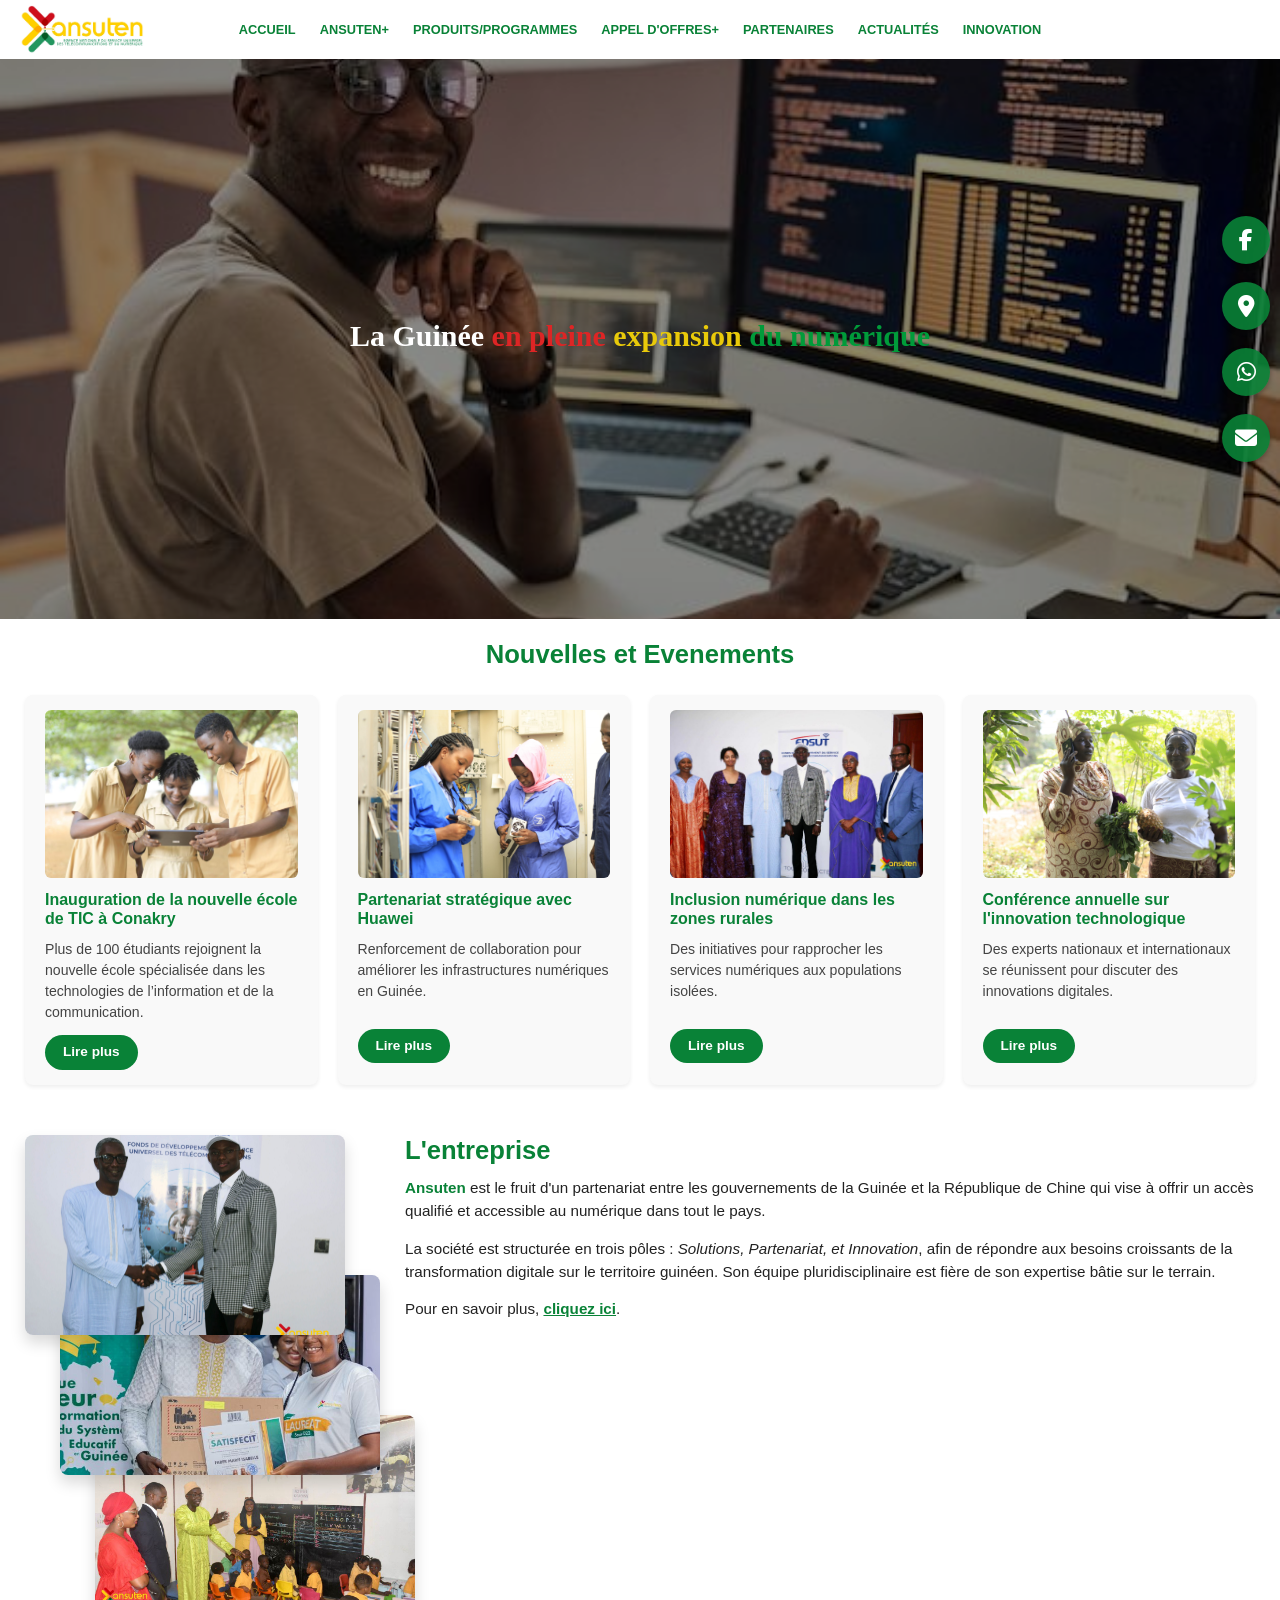
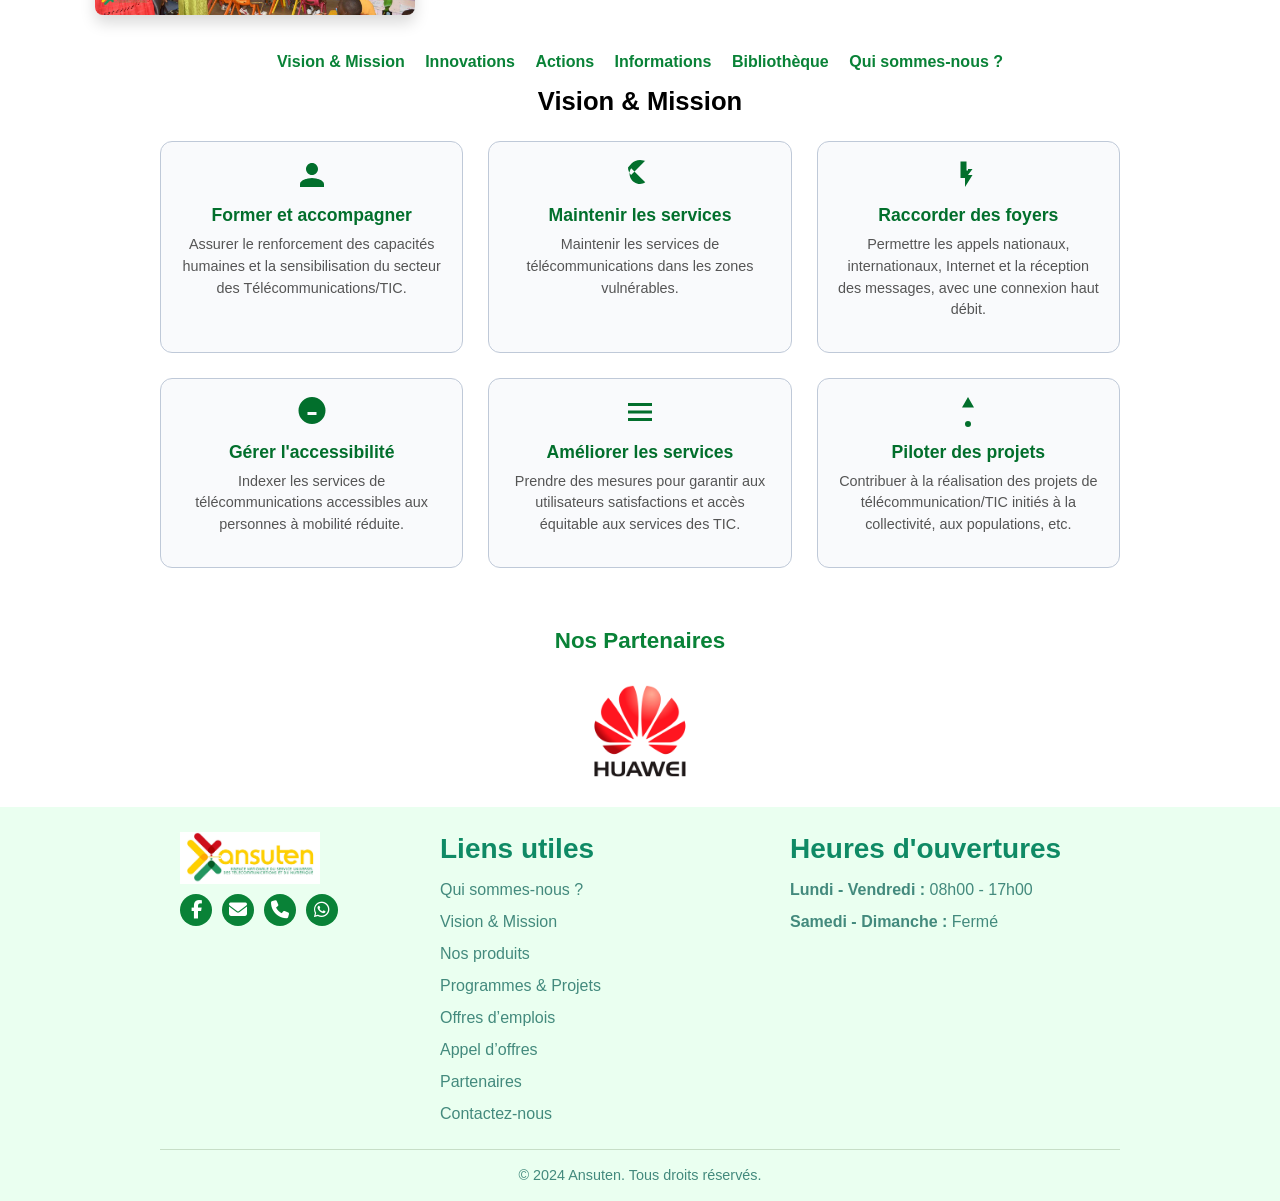
<file: index.html>
<!DOCTYPE html>
<html lang="fr">
<head>
<meta charset="UTF-8" />
<meta name="viewport" content="width=device-width, initial-scale=1" />
<title>Site d'Ansuten</title>

<!-- Bootstrap CSS CDN -->
<link href="https://cdn.jsdelivr.net/npm/bootstrap@5.3.0/dist/css/bootstrap.min.css" rel="stylesheet" />

<!-- FontAwesome CDN for icons -->
<link href="https://cdnjs.cloudflare.com/ajax/libs/font-awesome/6.4.0/css/all.min.css" rel="stylesheet" />

<link rel="stylesheet" href="styles.css">
<!--
<style>
  /* Reset */
  * {
    margin: 0;
    padding: 0;
    box-sizing: border-box;
  }

  body {
    font-family: 'Arial', sans-serif;
    line-height: 1.5;
    color: #000;
  }

  a {
    text-decoration: none;
    color: white;
  }

  /* Header */
  .header {
    display: flex;
    align-items: center;
    justify-content: center;
    padding: 20px 15px;
    background: white;
    box-shadow: 0 2px 4px rgb(0 0 0 / 0.1);
    position: relative;
  }

  .header > img.logo {
    position: absolute;
    left: 15px;
    height: 50px;
    width: auto;
    top: 50%;
    transform: translateY(-50%);
  }
  nav.nav {
    display: flex;
    gap: 1.5rem;
    font-weight: 600;
    font-size: 0.8rem;
    text-transform: uppercase;
  }

  nav.nav a {
    color: #098237;
    transition: color 0.3s ease, font-size 0.3s ease;
  }

  nav.nav a:hover {
    color: #026f2c;
    font-size: 0.85rem;
  }

  /* Hamburger menu button */
  .hamburger {
    display: none;
    position: absolute;
    right: 15px;
    background: none;
    border: none;
    font-size: 28px;
    cursor: pointer;
    color: #098237;
    z-index: 110;
  }

  /* Hero */
  .hero {
    position: relative;
    background: url('Images/Accueil.jpg') no-repeat center/cover;
    height: 560px;
    display: flex;
    align-items: center;
    justify-content: center;
    padding: 0 20px;
    text-align: center;
    color: white;
    overflow: hidden;
  }

  /* Overlay black transparent for legibility */
  .hero::before {
    content: "";
    position: absolute;
    inset: 0;
    background-color: rgba(0, 0, 0, 0.45);
    z-index: 1;
  }

  .hero h1 {
    font-family: 'Georgia', serif;
    font-weight: 600;
    font-size: 30px;
    max-width: 720px;
    z-index: 2;
    line-height: 1.3;
    position: relative;
  }

  .hero span.red { color: #dd2525; }
  .hero span.yellow { color: #e9ca0a; }
  .hero span.green { color: #009b3a; }

  /* Contact icons on hero */
  .contact-icons {
    position: absolute;
    top: 50%;
    right: 10px;
    transform: translateY(-50%);
    display: flex;
    flex-direction: column;
    gap: 18px;
    z-index: 3;
  }

  .contact-icons a {
    background-color: rgba(9,130,55,0.9);
    width: 48px;
    height: 48px;
    border-radius: 50%;
    display: flex;
    justify-content: center;
    align-items: center;
    box-shadow: 0 2px 5px rgba(0,0,0,0.3);
    transition: background-color 0.3s ease, transform 0.3s ease;
    color: white;
    font-size: 22px;
  }

  .contact-icons a:hover {
    background-color: rgba(2,111,44,1);
    transform: scale(1.1);
  }
  /* Section Nouvelles et Evenements */
  .news-section {
    padding: 20px 25px 40px;
    background: #fff;
  }

  .news-section h2 {
    font-weight: 700;
    font-size: 1.6rem;
    margin-bottom: 25px;
    text-align:center;
    color: #098237;
  }

  .news-cards {
    display: grid;
    gap: 20px;
    grid-template-columns: repeat(auto-fill,minmax(260px,1fr));
  }

  .news-card {
    background: #f9f9f9;
    border-radius: 8px;
    padding: 15px 20px;
    box-shadow: 0 2px 4px rgb(0 0 0 / 0.07);
    transition: box-shadow 0.3s ease, transform 0.3s ease;
  }

  .news-card:hover,
  .news-card:focus-within {
    box-shadow: 0 8px 20px rgba(0,0,0,0.15);
    transform: translateY(-5px);
  }

  .news-card img {
    max-width: 100%;
    height: auto;
    border-radius: 6px;
    margin-bottom: 12px;
  }

  .news-card h3 {
    font-size: 1rem;
    font-weight: 600;
    margin-bottom: 10px;
    color: #098237;
  }

  .news-card p {
    font-size: 0.88rem;
    color: #444;
    margin-bottom: 12px;
    min-height: 78px;
  }

  .news-card button {
    background: #098237;
    color: white;
    border: none;
    border-radius: 18px;
    padding: 7px 18px;
    cursor: pointer;
    font-weight: bold;
    font-size: 0.85rem;
    transition: background 0.3s ease, box-shadow 0.3s ease;
  }
  .news-card button:hover,
  .news-card button:focus {
    background: #0b5f1a;
    box-shadow: 0 4px 10px rgba(0,0,0,0.2);
  }

  /* Section L'entreprise (company-section) */
  .company-section {
    padding: 10px 25px 40px;
    background: #fff;
  }

  .company-row {
    display: flex;
    flex-wrap: wrap;
    gap: 20px;
    align-items: flex-start;
  }

  /* Left column with 3 superposed pics responsive */
  .company-images {
    position: relative;
    max-width: 360px;
    flex: 1 1 360px;
    min-width: 280px;
    height: 460px;
  }

  .company-images img {
    border-radius: 8px;
    object-fit: cover;
    position: absolute;
    width: 320px;
    height: 140px;
    box-shadow: 0 8px 15px rgba(0,0,0,0.15);
    transition: transform 0.3s ease;
    cursor: pointer;
  }

  .company-images img:nth-child(1) {
    top: 0;
    left: 0;
    z-index: 3;
  }

  .company-images img:nth-child(2) {
    top: 140px;
    left: 35px;
    z-index: 2;
  }

  .company-images img:nth-child(3) {
    top: 280px;
    left: 70px;
    z-index: 1;
  }

  /* Hover effects: scale and rise */
  .company-images img:hover,
  .company-images img:focus {
    transform: scale(1.07);
    z-index: 5 !important;
    outline: none;
  }

  /* Text column */
  .company-text {
    flex: 2 1 600px;
    min-width: 280px;
  }

  .company-text h2 {
    font-size: 1.6rem;
    font-weight: 700;
    margin-bottom: 12px;
    color: #098237;
  }

  .company-text p {
    margin-bottom: 15px;
    font-size: 0.95rem;
    color: #222;
  }

  .company-text strong {
    color: #098237;
  }

  .company-text a {
    color: #098237;
    font-weight: 700;
    text-decoration: underline;
    transition: color 0.3s ease;
  }

  .company-text a:hover,
  .company-text a:focus {
    color: #026f2c;
  }

  /* Vision & Mission section */
  .vision-mission-section {
    padding: 15px 25px 40px;
    background: white;
  }

  .vision-mission-nav {
    text-align: center;
    font-weight: 600;
    font-size: 1rem;
    margin-bottom: 12px;
  }

  .vision-mission-nav span {
    margin: 0 8px;
    color: #098237;
    cursor: pointer;
    user-select: none;
    transition: color 0.3s ease, font-size 0.3s ease;
  }

  .vision-mission-nav span:hover,
  .vision-mission-nav span:focus {
    color: #026f2c;
    font-size: 1.1rem;
    outline-offset: 3px;
    outline-color: #026f2c;
    outline-style: solid;
    outline-width: 2px;
    outline-radius: 4px;
  }

  .vision-mission-title {
    text-align: center;
    font-size: 1.6rem;
    font-weight: 700;
    margin-bottom: 25px;
    color: #000;
  }

  .icons-grid {
    max-width: 960px;
    margin: 0 auto;
    display: grid;
    grid-template-columns: repeat(auto-fill,minmax(250px,1fr));
    gap: 25px;
  }

  .icon-box {
    border: 1px solid #bfc9d8;
    border-radius: 12px;
    padding: 15px 20px;
    background: #f9fafc;
    text-align: center;
    cursor: default;
    transition: box-shadow 0.3s ease, background-color 0.3s ease, transform 0.3s ease;
  }

  .icon-box:hover,
  .icon-box:focus-within {
    background-color: #e6f2e9;
    box-shadow: 0 8px 20px rgba(0, 111, 44, 0.3);
    transform: translateY(-5px);
    outline: none;
  }

  .icon-box svg {
    fill: #026f2c;
    width: 36px;
    height: 36px;
    margin-bottom: 12px;
  }

  .icon-box h3 {
    font-weight: 700;
    font-size: 1.1rem;
    color: #026f2c;
    margin-bottom: 8px;
  }

  .icon-box p {
    font-size: 0.9rem;
    color: #555;
  }

  /* Nos Partenaires */
  .partners-section {
    padding: 20px 25px;
    text-align: center;
    background: white;
  }

  .partners-title {
    font-weight: 700;
    font-size: 1.4rem;
    margin-bottom: 20px;
    color: #098237;
  }

  .partners-section img {
    transition: transform 0.3s ease, box-shadow 0.3s ease;
    cursor: pointer;
    max-width: 200px;
    height: auto;
  }

  .partners-section img:hover,
  .partners-section img:focus {
    transform: scale(1.05);
    box-shadow: 0 8px 20px rgba(0,0,0,0.15);
    outline: none;
  }

  /* Footer */
  footer {
    background: #eafff0;
    color: #19955b;
    font-size: 1rem;
    padding-top: 25px;
  }
  .footer-content {
    max-width: 960px;
    margin: 0 auto;
    padding: 0 20px;
    display: flex;
    justify-content: flex-start; /* Align children left for rearrangement */
    gap: 40px;
    flex-wrap: wrap;
  }

  .footer-column {
    flex: 1 1 250px;
    min-width: 180px;
  }

  .footer-column h3 {
    font-weight: 700;
    margin-bottom: 12px;
    color: #0f8a65;
  }

  .footer-link, .footer-text {
    color: #438a7d;
    margin-bottom: 8px;
    display: block;
  }

  .footer-link:hover {
    color: #005239;
  }

  /* Move logo Ansuten and social icons to left with social vertical */
  .footer-logo-social {
    display: flex;
    flex-direction: column;
    gap: 10px;
    flex: 1 1 160px;
    min-width: 160px;
  }
  .footer-logo-social img {
    max-width: 140px;
    height: auto;
    cursor: default;
  }

  .footer-logo-social .footer-contact-icons {
    display: flex;
    gap: 10px;
  }
  .footer-logo-social .footer-contact-icons a {
    width: 32px;
    height: 32px;
    background-color: #098237;
    display: flex;
    justify-content: center;
    align-items: center;
    border-radius: 50%;
    color: white;
    font-size: 18px;
    transition: background-color 0.3s ease;
  }
  .footer-logo-social .footer-contact-icons a:hover {
    background-color: #026f2c;
  }

  /* Footer special bottom line */
  .footer-bottom {
    border-top: 1px solid #c7dec7;
    margin-top: 15px;
    padding: 15px 20px;
    max-width: 960px;
    margin-left: auto;
    margin-right: auto;
    display: flex;
    flex-wrap: wrap;
    justify-content: center;
    align-items: center;
    gap: 10px;
    font-size: 0.9rem;
    color: #438a7d;
    text-align: center;
  }

  /* Responsive */
  @media (max-width: 740px) {
    .header {
      flex-direction: column;
      justify-content: flex-start;
      height: auto;
      padding: 5px 10px;
    }
    .header > img.logo {
      position: static;
      margin-bottom: 10px;
      transform: none;
    }
    nav.nav {
      flex-direction: column;
      gap: 12px;
      order: 2;
      display: none;
    }

    nav.nav.collapsed {
      display: flex;
    }

    .hamburger {
      display: block;
    }

    /* Hero */
    .contact-icons {
      flex-direction: row;
      bottom: 15px;
      top: auto;
      right: 50%;
      transform: translateX(50%);
      gap: 12px;
      background-color: rgba(0,0,0,0.3);
      padding: 8px 12px;
      border-radius: 40px;
    }

    .contact-icons a {
      width: 40px;
      height: 40px;
      font-size: 20px;
    }

    /* Company images - responsive horizontal stack */
    .company-images {
      position: relative;
      width: 100%;
      height: auto;
      min-height: auto;
      max-width: none;
      display: flex;
      justify-content: center;
      gap: 12px;
      height: auto;
    }
    .company-images img {
      position: relative !important;
      width: 30%;
      height: auto;
      box-shadow: 0 4px 10px rgba(0,0,0,0.12);
      top: auto !important;
      left: auto !important;
      border-radius: 8px;
      transform: none !important;
      z-index: auto !important;
      transition: none !important;
      cursor: pointer;
    }
    .company-text {
      flex: unset;
      width: 100%;
    }
    .footer-content,
    .footer-logo-social {
      flex-direction: column;
      gap: 15px;
    }
    .footer-bottom {
      font-size: 0.8rem;
    }
  }
</style>
-->
</head>

<body>
<header class="header" aria-label="Navigation principale">
  <img class="logo" src="Images/Ansuten.jpg" alt="Logo d'Ansuten"/>
  <button class="hamburger" aria-label="Menu" aria-expanded="false" aria-controls="nav-menu">
    <i class="fas fa-bars"></i>
  </button>
  <nav class="nav" id="nav-menu" aria-label="Menu principal" role="navigation" tabindex="-1">
    <a href="index.html">ACCUEIL</a>
    <a href="ansuten.html">ANSUTEN+</a>
    <a href="#produits">PRODUITS/PROGRAMMES</a>
    <a href="#appel">APPEL D'OFFRES+</a>
    <a href="#partenaires">PARTENAIRES</a>
    <a href="actualite.html">ACTUALITÉS</a>
    <a href="#innovation">INNOVATION</a>
  </nav>
</header>

<section class="hero" aria-label="Image principale avec slogan">
  <h1>
    La Guinée <span class="red">en pleine</span> <span class="yellow">expansion</span> <span class="green">du numérique</span>
  </h1>

  <!-- Contact Icons on Hero Image -->
  <div class="contact-icons" aria-label="Icônes de contact">
    <a href="https://www.facebook.com/ansuten" target="_blank" rel="noopener noreferrer" aria-label="Facebook">
      <i class="fab fa-facebook-f" aria-hidden="true"></i>
    </a>
    <a href="https://goo.gl/maps/your-location" target="_blank" rel="noopener noreferrer" aria-label="Localisation">
      <i class="fas fa-map-marker-alt" aria-hidden="true"></i>
    </a>
    <a href="https://wa.me/+224625870245" target="_blank" rel="noopener noreferrer" aria-label="WhatsApp">
      <i class="fab fa-whatsapp" aria-hidden="true"></i>
    </a>
    <a href="mailto:contact@ansuten.com" aria-label="Email">
      <i class="fas fa-envelope" aria-hidden="true"></i>
    </a>
  </div>
</section>

<section class="news-section" id="actualites" aria-label="Nouvelles et Événements">
  <h2>Nouvelles et Evenements</h2>
  <div class="news-cards">
    <article class="news-card" tabindex="0">
      <img src="Images/Gri 1.jpg" alt="Université et étudiant" />
      <h3>Inauguration de la nouvelle école de TIC à Conakry</h3>
      <p>Plus de 100 étudiants rejoignent la nouvelle école spécialisée dans les technologies de l’information et de la communication.</p>
      <button aria-label="Lire plus sur l'inauguration de la nouvelle école">Lire plus</button>
    </article>
    <article class="news-card" tabindex="0">
      <img src="Images/Gri 2.jpg" alt="Collaboration entre partenaires" />
      <h3>Partenariat stratégique avec Huawei</h3>
      <p>Renforcement de collaboration pour améliorer les infrastructures numériques en Guinée.</p>
      <button aria-label="Lire plus sur le partenariat Huawei">Lire plus</button>
    </article>
    <article class="news-card" tabindex="0">
      <img src="Images/Gri 3.jpeg" alt="Projet communautaire" />
      <h3>Inclusion numérique dans les zones rurales</h3>
      <p>Des initiatives pour rapprocher les services numériques aux populations isolées.</p>
      <button aria-label="Lire plus sur le programme d'inclusion numérique">Lire plus</button>
    </article>
    <article class="news-card" tabindex="0">
      <img src="Images/Gri 4.jpg" alt="Conférence technologique" />
      <h3>Conférence annuelle sur l'innovation technologique</h3>
      <p>Des experts nationaux et internationaux se réunissent pour discuter des innovations digitales.</p>
      <button aria-label="Lire plus sur la conférence">Lire plus</button>
    </article>
  </div>
</section>

<section class="company-section" aria-label="Section entreprise">
  <div class="company-row">
    <div class="company-images" aria-label="Photos de présentation superposées">
      <img src="Images/Pres1.jpg" alt="Collaboration guinéenne" tabindex="0" />
      <img src="Images/Pres2.jpg" alt="Ansuten d'entreprise" tabindex="0" />
      <img src="Images/Pres3.jpg" alt="Equipe Ansuten" tabindex="0" />
    </div>
    <div class="company-text">
      <h2>L'entreprise</h2>
      <p><strong>Ansuten</strong> est le fruit d'un partenariat entre les gouvernements de la Guinée et la République de Chine qui vise à offrir un accès qualifié et accessible au numérique dans tout le pays.</p>
      <p>La société est structurée en trois pôles : <em>Solutions, Partenariat, et Innovation</em>, afin de répondre aux besoins croissants de la transformation digitale sur le territoire guinéen. Son équipe pluridisciplinaire est fière de son expertise bâtie sur le terrain.</p>
      <p>Pour en savoir plus, <a href="#visionmission" aria-label="En savoir plus sur l'entreprise">cliquez ici</a>.</p>
    </div>
  </div>
</section>

<section class="vision-mission-section" id="visionmission" aria-label="Vision et Mission">
  <nav class="vision-mission-nav" aria-label="Navigation des sections">
    <span tabindex="0">Vision & Mission</span>
    <span tabindex="0">Innovations</span>
    <span tabindex="0">Actions</span>
    <span tabindex="0">Informations</span>
    <span tabindex="0">Bibliothèque</span>
    <span tabindex="0">Qui sommes-nous ?</span>
  </nav>
  <h2 class="vision-mission-title">Vision & Mission</h2>
  <div class="icons-grid">
    <div class="icon-box" tabindex="0" aria-label="Former et accompagner">
      <svg viewBox="0 0 24 24" aria-hidden="true" focusable="false"><path d="M12 12c2.2 0 4-1.79 4-4s-1.8-4-4-4-4 1.79-4 4 1.8 4 4 4zm0 2c-2.67 0-8 1.34-8 4v2h16v-2c0-2.66-5.33-4-8-4z"/></svg>
      <h3>Former et accompagner</h3>
      <p>Assurer le renforcement des capacités humaines et la sensibilisation du secteur des Télécommunications/TIC.</p>
    </div>
    <div class="icon-box" tabindex="0" aria-label="Maintenir les services">
      <svg viewBox="0 0 24 24" aria-hidden="true" focusable="false"><path d="M12 18c-3.86 0-7-3.14-7-7 0-1.3.41-2.5 1.1-3.5l9.4 9.4c-1 .68-2.21 1.1-3.5 1.1zM4 7c0 1.93.78 3.68 2.05 4.95l9.4-9.4C15.68 2.78 13.93 2 12 2c-2.21 0-4.21.9-5.66 2.34L4 7z"/></svg>
      <h3>Maintenir les services</h3>
      <p>Maintenir les services de télécommunications dans les zones vulnérables.</p>
    </div>
    <div class="icon-box" tabindex="0" aria-label="Raccorder des foyers">
      <svg viewBox="0 0 24 24" aria-hidden="true" focusable="false"><path d="M7 10v4h3v6l5-8h-3l3-4h-3v1H11V3H7v7z"/></svg>
      <h3>Raccorder des foyers</h3>
      <p>Permettre les appels nationaux, internationaux, Internet et la réception des messages, avec une connexion haut débit.</p>
    </div>
    <div class="icon-box" tabindex="0" aria-label="Gérer l'accessibilité">
      <svg viewBox="0 0 24 24" aria-hidden="true" focusable="false"><path d="M9 12h6v2H9v-2zm3-10a9 9 0 100 18 9 9 0 000-18z"/></svg>
      <h3>Gérer l'accessibilité</h3>
      <p>Indexer les services de télécommunications accessibles aux personnes à mobilité réduite.</p>
    </div>
    <div class="icon-box" tabindex="0" aria-label="Améliorer les services">
      <svg viewBox="0 0 24 24" aria-hidden="true" focusable="false"><path d="M4 18h16v-2H4v2zm0-5h16v-2H4v2zm0-7v2h16V6H4z"/></svg>
      <h3>Améliorer les services</h3>
      <p>Prendre des mesures pour garantir aux utilisateurs satisfactions et accès équitable aux services des TIC.</p>
    </div>
    <div class="icon-box" tabindex="0" aria-label="Piloter des projets">
      <svg viewBox="0 0 24 24" aria-hidden="true" focusable="false"><path d="M12 2l4 7h-8l4-7zm0 20a2 2 0 110-4 2 2 0 010 4z"/></svg>
      <h3>Piloter des projets</h3>
      <p>Contribuer à la réalisation des projets de télécommunication/TIC initiés à la collectivité, aux populations, etc.</p>
    </div>
  </div>
</section>

<section class="partners-section" id="partenaires" aria-label="Nos Partenaires">
  <h2 class="partners-title">Nos Partenaires</h2>
  <div>
    <img src="Images/Huawei.jpeg" alt="Logo Huawei" tabindex="0" />
  </div>
</section>

<footer aria-label="Pied de page">
  <div class="footer-content">
    <div class="footer-logo-social">
      <img src="Images/Ansuten.jpg" alt="Logo Ansuten" />
      <div class="footer-contact-icons" aria-label="Contact social">
        <a href="https://www.facebook.com/ansuten" target="_blank" rel="noopener" aria-label="Facebook"><i class="fab fa-facebook-f"></i></a>
        <a href="mailto:contact@ansuten.com" aria-label="Email"><i class="fas fa-envelope"></i></a>
        <a href="tel:+224625870245" aria-label="Téléphone"><i class="fas fa-phone"></i></a>
        <a href="https://wa.me/+224625870245" target="_blank" rel="noopener" aria-label="WhatsApp"><i class="fab fa-whatsapp"></i></a>
      </div>
    </div>
    <div class="footer-column" aria-labelledby="liensutiles-label">
      <h3 id="liensutiles-label">Liens utiles</h3>
      <a href="#accueil" class="footer-link">Qui sommes-nous ?</a>
      <a href="#visionmission" class="footer-link">Vision & Mission</a>
      <a href="#produits" class="footer-link">Nos produits</a>
      <a href="#programmes" class="footer-link">Programmes & Projets</a>
      <a href="#emplois" class="footer-link">Offres d’emplois</a>
      <a href="#appel" class="footer-link">Appel d’offres</a>
      <a href="#partenaires" class="footer-link">Partenaires</a>
      <a href="#contact" class="footer-link">Contactez-nous</a>
    </div>
    <div class="footer-column" aria-labelledby="horaires-label">
      <h3 id="horaires-label">Heures d'ouvertures</h3>
      <p class="footer-text"><strong>Lundi - Vendredi :</strong> 08h00 - 17h00</p>
      <p class="footer-text"><strong>Samedi - Dimanche :</strong> Fermé</p>
    </div>
  </div>
  <div class="footer-bottom" role="contentinfo">
    © 2024 Ansuten. Tous droits réservés.
  </div>
</footer>

<!-- Bootstrap and JS dependencies -->
<script src="https://cdn.jsdelivr.net/npm/bootstrap@5.3.0/dist/js/bootstrap.bundle.min.js"></script>

<script>
  // Hamburger toggle
  const hamburger = document.querySelector('.hamburger');
  const navMenu = document.querySelector('nav.nav');

  hamburger.addEventListener('click', () => {
    const expanded = hamburger.getAttribute('aria-expanded') === 'true' || false;
    hamburger.setAttribute('aria-expanded', !expanded);
    navMenu.classList.toggle('collapsed');
  });
</script>

</body>
</html>
</file>
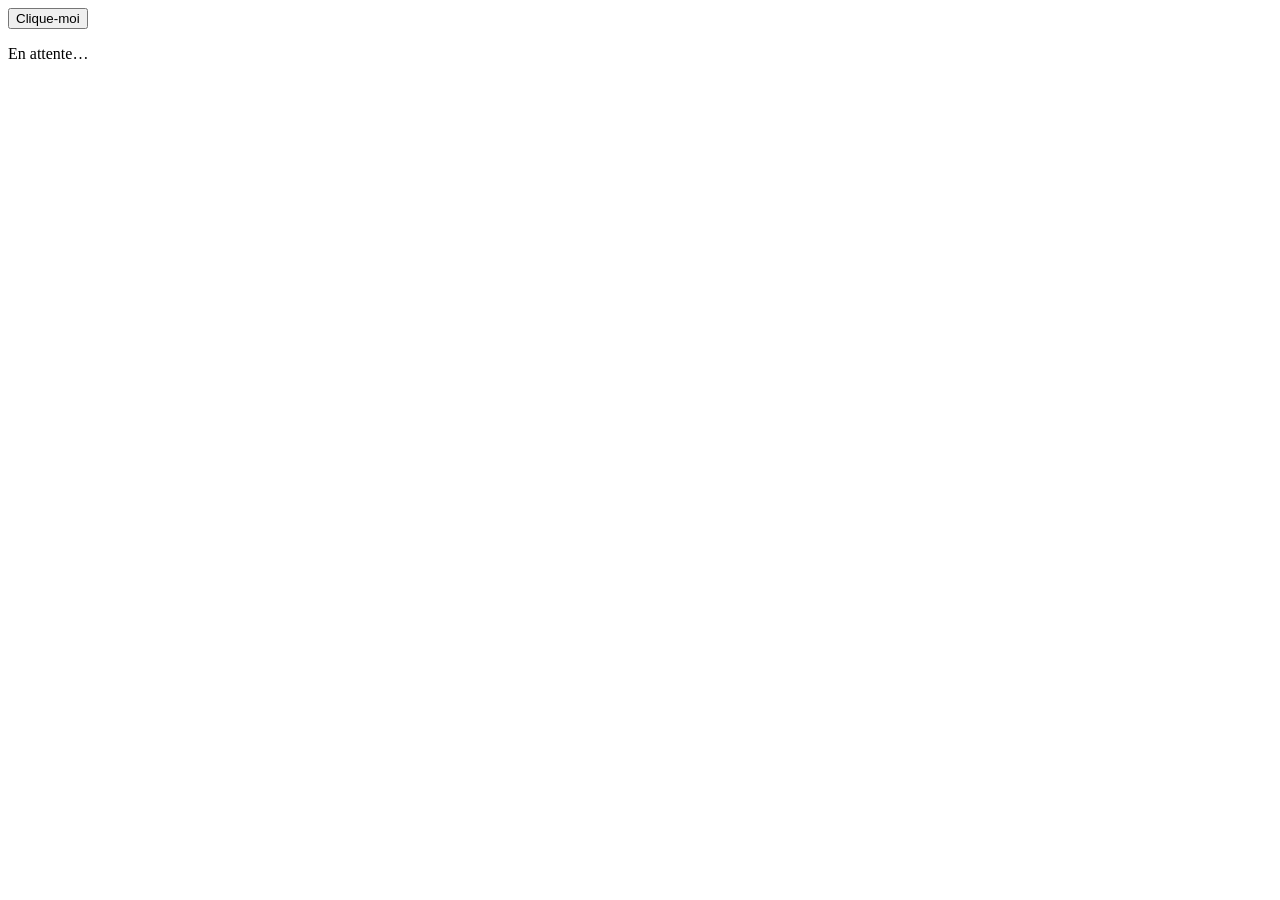
<file: Exercices/DOM/index.html>
<!DOCTYPE html>
<html lang="en">
<head>
    <meta charset="UTF-8">
    <meta name="viewport" content="width=device-width, initial-scale=1.0">
    <title>Document</title>
</head>
<body>
    <button id="btn">Clique-moi</button>
    <p id="result">En attente…</p>
    <script>
        document.getElementById("btn").addEventListener("click", function () {
        document.getElementById("result").textContent = "Bouton cliqué !";
        });
    </script>
</body>
</html>
</file>
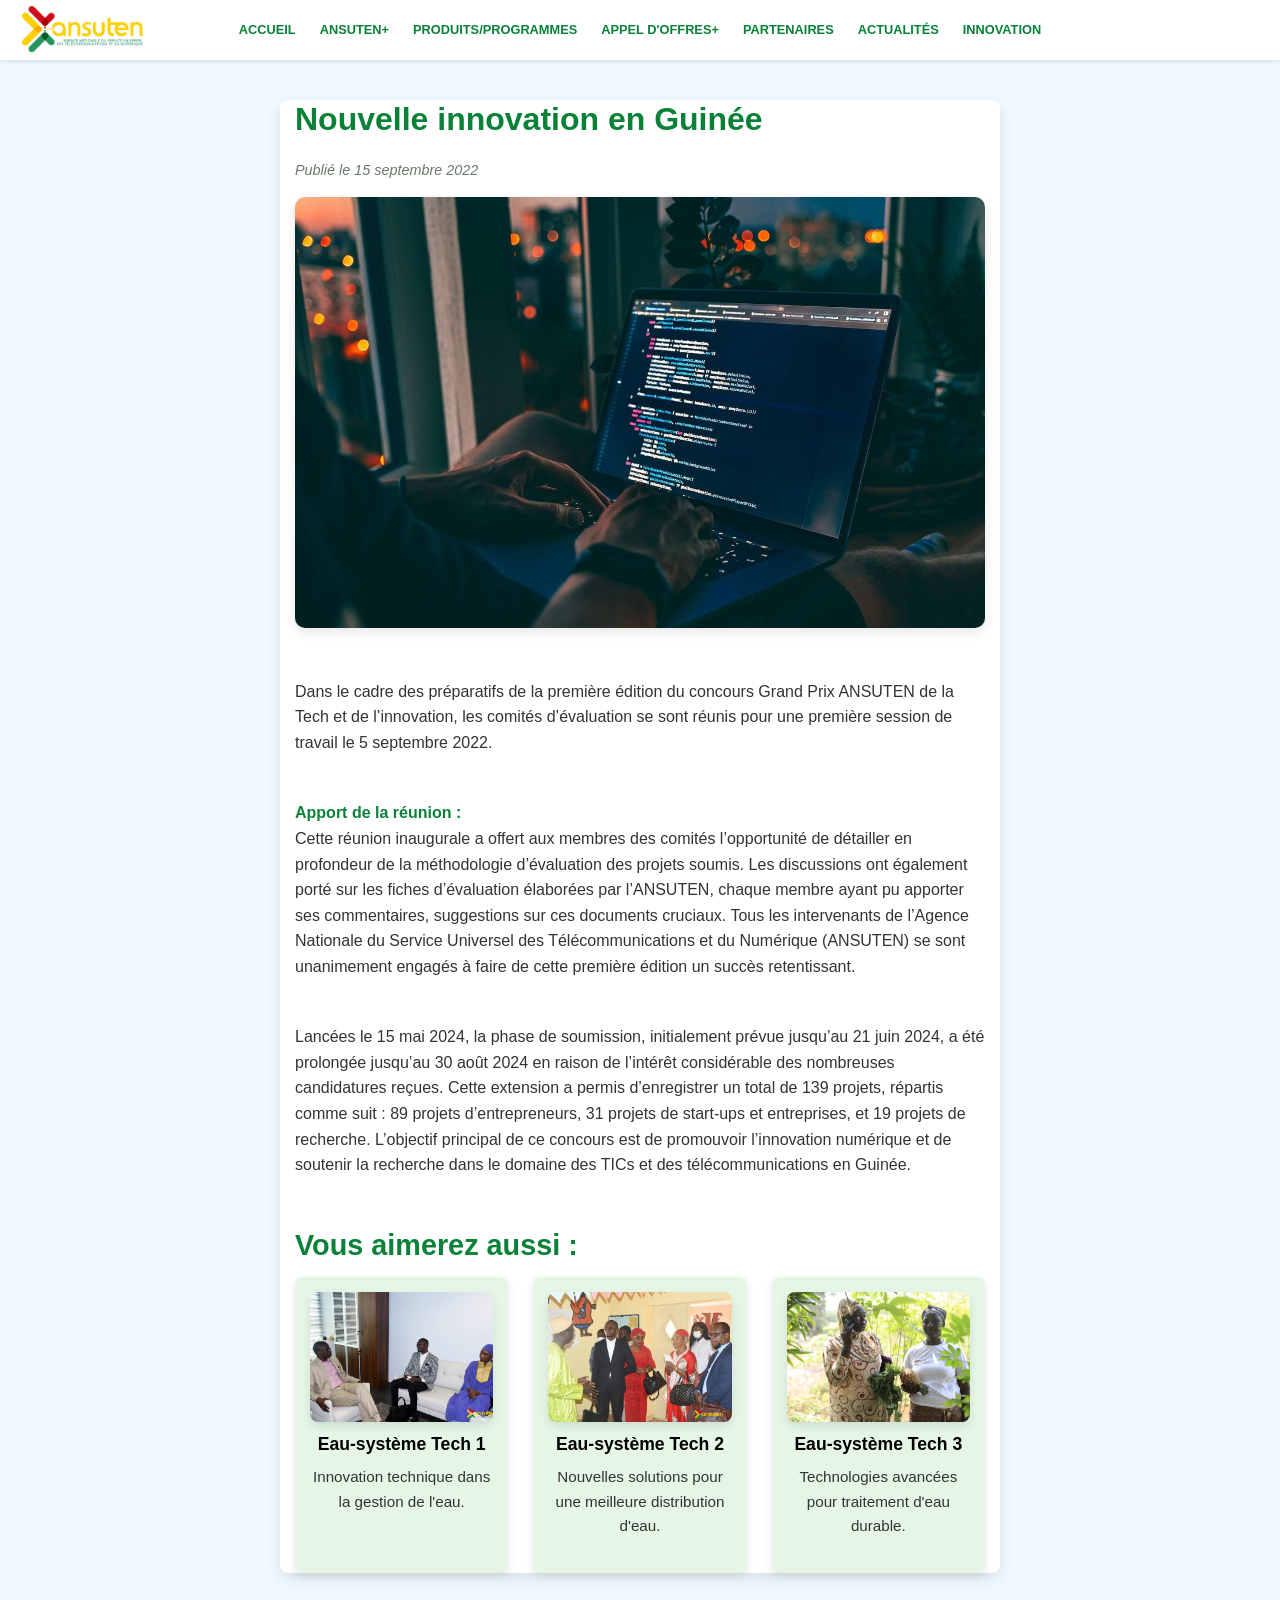
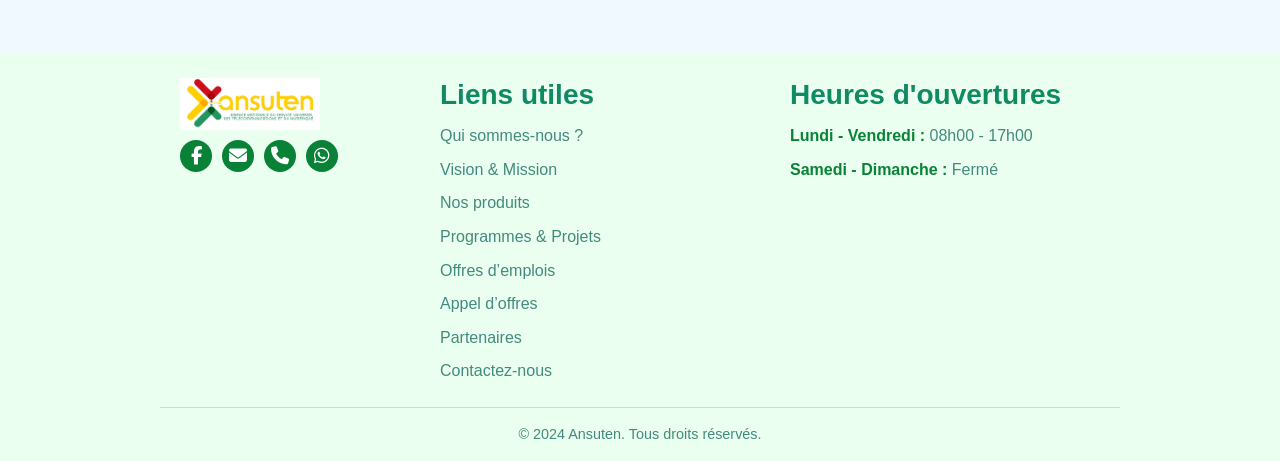
<file: actualite.html>
<!DOCTYPE html>
<html lang="fr">
<head>
<meta charset="UTF-8" />
<meta name="viewport" content="width=device-width, initial-scale=1" />
<title>Actualité - Nouvelle innovation en Guinée</title>

<link href="https://cdn.jsdelivr.net/npm/bootstrap@5.3.0/dist/css/bootstrap.min.css" rel="stylesheet" />
<link href="https://cdnjs.cloudflare.com/ajax/libs/font-awesome/6.4.0/css/all.min.css" rel="stylesheet" />

<style>
  /* Reset */
  * {
    margin: 0;
    padding: 0;
    box-sizing: border-box;
  }
  body {
    font-family: 'Arial', sans-serif;
    line-height: 1.6;
    color: #000;
    background: #f0f9ff;
  }
  a {
    color: #098237;
    text-decoration: none;
    transition: color 0.3s ease;
  }
  a:hover,
  a:focus {
    color: #026f2c;
    outline: none;
  }
  /* Header */
  .header {
    display: flex;
    align-items: center;
    justify-content: center;
    padding: 20px 15px;
    background: white;
    box-shadow: 0 2px 4px rgb(0 0 0 / 0.1);
    position: relative;
  }
  .header > img.logo {
    position: absolute;
    left: 15px;
    height: 50px;
    width: auto;
    top: 50%;
    transform: translateY(-50%);
  }
  nav.nav {
    display: flex;
    gap: 1.5rem;
    font-weight: 600;
    font-size: 0.8rem;
    text-transform: uppercase;
  }
  nav.nav a {
    color: #098237;
  }
  nav.nav a:hover {
    color: #026f2c;
  }
  .hamburger {
    display: none;
    position: absolute;
    right: 15px;
    background: none;
    border: none;
    font-size: 28px;
    cursor: pointer;
    color: #098237;
    z-index: 110;
  }
  /* Main container */
  main.container {
    max-width: 720px;
    margin: 40px auto 80px;
    padding: 0 15px;
    background: white;
    border-radius: 8px;
    box-shadow: 0 5px 15px rgba(0, 0, 0, 0.1);
  }
  h1.article-title {
    font-size: 2rem;
    font-weight: 700;
    color: #098237;
    margin-bottom: 20px;
  }
  /* Date publication */
  .publish-date {
    color: #6b7a6c;
    font-size: 0.9rem;
    margin-bottom: 15px;
    font-style: italic;
  }
  article img.featured-image {
    width: 100%;
    border-radius: 10px;
    margin-bottom: 25px;
    box-shadow: 0 4px 12px rgba(0, 0, 0, 0.1);
    object-fit: contain;
  }
  article p {
    font-size: 1rem;
    color: #333;
    margin-bottom: 1.2rem;
    white-space: pre-line;
  }
  strong {
    color: #098237;
  }
  /* Section titres et sous-titres bas */
  .related-section {
    margin-top: 50px;
  }
  .related-section h2 {
    font-size: 1.8rem;
    color: #098237;
    margin-bottom: 15px;
    font-weight: 700;
  }
  .related-subtitles {
    display: flex;
    flex-wrap: wrap;
    gap: 25px;
  }
  .related-subtitle {
    flex: 1 1 200px;
    background: #e5f6e7;
    padding: 15px;
    border-radius: 8px;
    box-shadow: 0 3px 8px rgba(0,0,0,0.1);
    cursor: pointer;
    transition: background 0.3s ease, box-shadow 0.3s ease;
    text-align: center;
  }
  .related-subtitle:hover,
  .related-subtitle:focus {
    background: #098237;
    color: white;
    box-shadow: 0 6px 15px rgba(0, 111, 44, 0.4);
    outline: none;
  }
  .related-subtitle h3 {
    font-size: 1.1rem;
    font-weight: 700;
    margin-bottom: 10px;
  }
  .related-subtitle p {
    font-size: 0.95rem;
  }
  /* Add photo above subtitle title */
  .related-subtitle img {
    width: 100%;
    height: 130px;
    object-fit: cover;
    border-radius: 8px;
    margin-bottom: 12px;
    box-shadow: 0 4px 8px rgba(0,0,0,0.1);
    transition: transform 0.3s ease;
  }
  .related-subtitle:hover img,
  .related-subtitle:focus img {
    transform: scale(1.05);
  }
  /* Resources section */
  .resources {
    display: flex;
    flex-wrap: wrap;
    gap: 15px;
    margin-top: 40px;
    justify-content: center;
  }
  .resource-img {
    width: 180px;
    border-radius: 8px;
    box-shadow: 0 4px 10px rgba(0,0,0,0.1);
    cursor: pointer;
    transition: transform 0.3s ease, box-shadow 0.3s ease;
  }
  .resource-img:hover,
  .resource-img:focus {
    transform: scale(1.05);
    box-shadow: 0 10px 20px rgba(0, 0, 0, 0.2);
    outline: none;
  }
  /* Footer */
  footer {
    background: #eafff0;
    color: #19955b;
    font-size: 1rem;
    padding-top: 25px;
  }
  .footer-content {
    max-width: 960px;
    margin: 0 auto;
    padding: 0 20px;
    display: flex;
    justify-content: flex-start;
    gap: 40px;
    flex-wrap: wrap;
  }
  .footer-column {
    flex: 1 1 250px;
    min-width: 180px;
  }
  .footer-column h3 {
    font-weight: 700;
    margin-bottom: 12px;
    color: #0f8a65;
  }
  .footer-link,
  .footer-text {
    color: #438a7d;
    margin-bottom: 8px;
    display: block;
  }
  .footer-link:hover {
    color: #005239;
  }
  .footer-logo-social {
    display: flex;
    flex-direction: column;
    gap: 10px;
    flex: 1 1 160px;
    min-width: 160px;
  }
  .footer-logo-social img {
    max-width: 140px;
    height: auto;
    cursor: default;
  }
  .footer-logo-social .footer-contact-icons {
    display: flex;
    gap: 10px;
  }
  .footer-logo-social .footer-contact-icons a {
    width: 32px;
    height: 32px;
    background-color: #098237;
    display: flex;
    justify-content: center;
    align-items: center;
    border-radius: 50%;
    color: white;
    font-size: 18px;
    transition: background-color 0.3s ease;
  }
  .footer-logo-social .footer-contact-icons a:hover {
    background-color: #026f2c;
  }
  .footer-bottom {
    border-top: 1px solid #c7dec7;
    margin-top: 15px;
    padding: 15px 20px;
    max-width: 960px;
    margin-left: auto;
    margin-right: auto;
    display: flex;
    flex-wrap: wrap;
    justify-content: center;
    align-items: center;
    gap: 10px;
    font-size: 0.9rem;
    color: #438a7d;
    text-align: center;
  }
  /* Responsive */
  @media (max-width: 740px) {
    .header {
      flex-direction: column;
      justify-content: flex-start;
      height: auto;
      padding: 10px;
    }
    .header > img.logo {
      position: static;
      margin-bottom: 10px;
      transform: none;
    }
    nav.nav {
      flex-direction: column;
      gap: 12px;
      order: 2;
      display: none;
    }
    nav.nav.collapsed {
      display: flex;
    }
    .hamburger {
      display: block;
    }
    .resources {
      justify-content: center;
    }
    .resource-img {
      width: 45%;
      margin-bottom: 15px;
    }
    .related-subtitles {
      flex-direction: column;
      gap: 15px;
    }
    .related-subtitle {
      flex: 1 1 100%;
    }
  }
</style>
</head>

<body>
<header class="header" aria-label="Navigation principale">
  <img class="logo" src="Images/Ansuten.jpg" alt="Logo d'Ansuten"/>
  <button class="hamburger" aria-label="Menu" aria-expanded="false" aria-controls="nav-menu">
    <i class="fas fa-bars"></i>
  </button>
  <nav class="nav collapsed" id="nav-menu" aria-label="Menu principal" role="navigation" tabindex="-1">
    <a href="index.html">ACCUEIL</a>
    <a href="ansuten.html">ANSUTEN+</a>
    <a href="#produits">PRODUITS/PROGRAMMES</a>
    <a href="#appel">APPEL D'OFFRES+</a>
    <a href="#partenaires">PARTENAIRES</a>
    <a href="actualite.html">ACTUALITÉS</a>
    <a href="#innovation">INNOVATION</a>
  </nav>
</header>

<main class="container" role="main">
  <h1 class="article-title">Nouvelle innovation en Guinée</h1>
  <div class="publish-date" aria-label="Date de publication">Publié le 15 septembre 2022</div>
  <article>
    <img src="Images/dev.jpg" alt="Photo du groupe Ansuten" class="featured-image" tabindex="0"/>
    <p>
      Dans le cadre des préparatifs de la première édition du concours Grand Prix ANSUTEN de la Tech et de l’innovation, les comités d’évaluation se sont réunis pour une première session de travail le 5 septembre 2022.
    </p>
    <p>
      <strong>Apport de la réunion :</strong> 
      Cette réunion inaugurale a offert aux membres des comités l’opportunité de détailler en profondeur de la méthodologie d’évaluation des projets soumis. Les discussions ont également porté sur les fiches d’évaluation élaborées par l’ANSUTEN, chaque membre ayant pu apporter ses commentaires, suggestions sur ces documents cruciaux. Tous les intervenants de l’Agence Nationale du Service Universel des Télécommunications et du Numérique (ANSUTEN) se sont unanimement engagés à faire de cette première édition un succès retentissant.
    </p>
    <p>
      Lancées le 15 mai 2024, la phase de soumission, initialement prévue jusqu’au 21 juin 2024, a été prolongée jusqu’au 30 août 2024 en raison de l’intérêt considérable des nombreuses candidatures reçues. Cette extension a permis d’enregistrer un total de 139 projets, répartis comme suit : 89 projets d’entrepreneurs, 31 projets de start-ups et entreprises, et 19 projets de recherche. L’objectif principal de ce concours est de promouvoir l’innovation numérique et de soutenir la recherche dans le domaine des TICs et des télécommunications en Guinée.
    </p>

    <section class="related-section" aria-label="Titres et sous-titres liés">
      <h2>Vous aimerez aussi :</h2>
      <div class="related-subtitles">
        <div tabindex="0" role="button" class="related-subtitle">
          <img src="Images/Ansuten-02-scaled-1.jpg" alt="Image eau-système Tech 1" />
          <h3>Eau-système Tech 1</h3>
          <p>Innovation technique dans la gestion de l'eau.</p>
        </div>
        <div tabindex="0" role="button" class="related-subtitle">
          <img src="Images/Ansuten-10-scaled-1.jpg" alt="Image eau-système Tech 2" />
          <h3>Eau-système Tech 2</h3>
          <p>Nouvelles solutions pour une meilleure distribution d'eau.</p>
        </div>
        <div tabindex="0" role="button" class="related-subtitle">
          <img src="Images/Gri 4.jpg" alt="Image eau-système Tech 3" />
          <h3>Eau-système Tech 3</h3>
          <p>Technologies avancées pour traitement d'eau durable.</p>
        </div>
      </div>
    </section>
  </article>
</main>

<footer aria-label="Pied de page">
  <div class="footer-content">
    <div class="footer-logo-social">
      <img src="Images/Ansuten.jpg" alt="Logo Ansuten" />
      <div class="footer-contact-icons" aria-label="Contact social">
        <a href="https://www.facebook.com/ansuten" target="_blank" rel="noopener" aria-label="Facebook"><i class="fab fa-facebook-f"></i></a>
        <a href="mailto:contact@ansuten.com" aria-label="Email"><i class="fas fa-envelope"></i></a>
        <a href="tel:+224625870245" aria-label="Téléphone"><i class="fas fa-phone"></i></a>
        <a href="https://wa.me/+224625870245" target="_blank" rel="noopener" aria-label="WhatsApp"><i class="fab fa-whatsapp"></i></a>
      </div>
    </div>
    <div class="footer-column" aria-labelledby="liensutiles-label">
      <h3 id="liensutiles-label">Liens utiles</h3>
      <a href="index.html" class="footer-link">Qui sommes-nous ?</a>
      <a href="#visionmission" class="footer-link">Vision & Mission</a>
      <a href="#produits" class="footer-link">Nos produits</a>
      <a href="#programmes" class="footer-link">Programmes & Projets</a>
      <a href="#emplois" class="footer-link">Offres d’emplois</a>
      <a href="#appel" class="footer-link">Appel d’offres</a>
      <a href="#partenaires" class="footer-link">Partenaires</a>
      <a href="#contact" class="footer-link">Contactez-nous</a>
    </div>
    <div class="footer-column" aria-labelledby="horaires-label">
      <h3 id="horaires-label">Heures d'ouvertures</h3>
      <p class="footer-text"><strong>Lundi - Vendredi :</strong> 08h00 - 17h00</p>
      <p class="footer-text"><strong>Samedi - Dimanche :</strong> Fermé</p>
    </div>
  </div>
  <div class="footer-bottom" role="contentinfo">
    © 2024 Ansuten. Tous droits réservés.
  </div>
</footer>

<script src="https://cdn.jsdelivr.net/npm/bootstrap@5.3.0/dist/js/bootstrap.bundle.min.js"></script>

<script>
  // Hamburger toggle menu
  const hamburger = document.querySelector('.hamburger');
  const navMenu = document.querySelector('nav.nav');
  hamburger.addEventListener('click', () => {
    const expanded = hamburger.getAttribute('aria-expanded') === 'true' || false;
    hamburger.setAttribute('aria-expanded', !expanded);
    navMenu.classList.toggle('collapsed');
  });
</script>
</body>
</html>
</file>
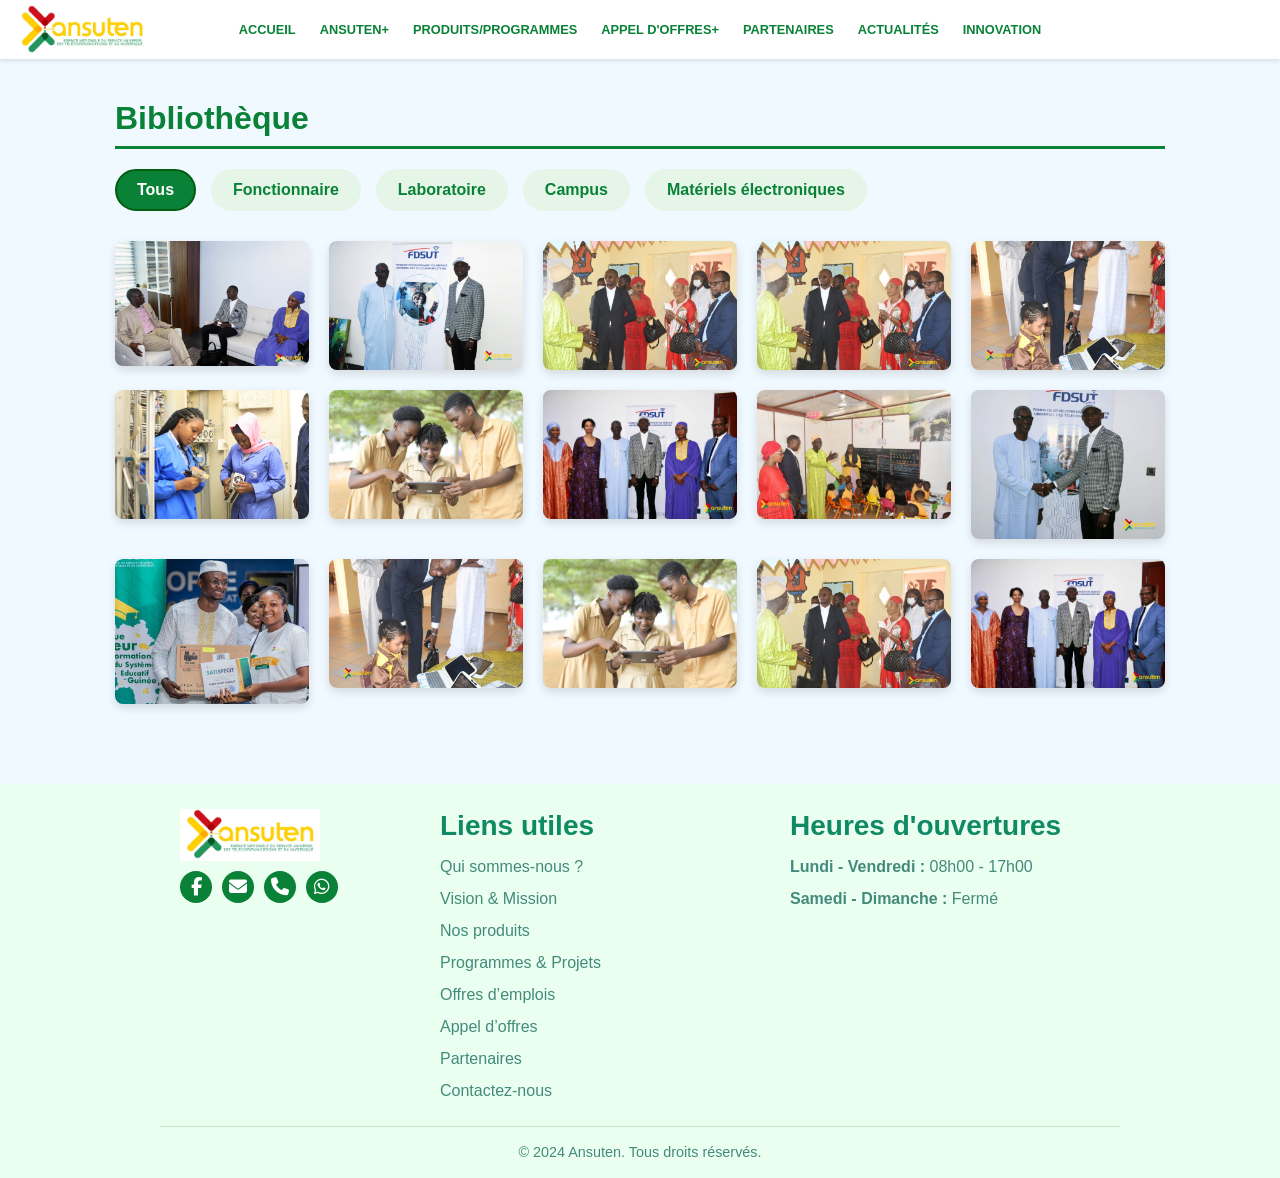
<file: ansuten.html>
<!DOCTYPE html>
<html lang="fr">
<head>
<meta charset="UTF-8" />
<meta name="viewport" content="width=device-width, initial-scale=1" />
<title>Ansuten+ - Bibliothèque</title>

<link href="https://cdn.jsdelivr.net/npm/bootstrap@5.3.0/dist/css/bootstrap.min.css" rel="stylesheet" />
<link href="https://cdnjs.cloudflare.com/ajax/libs/font-awesome/6.4.0/css/all.min.css" rel="stylesheet" />

<style>
  /* Reprise styles header/footer communs */
  body {
    font-family: 'Arial', sans-serif;
    line-height: 1.5;
    color: #000;
    background: #f0f9ff;
  }

  a {
    text-decoration: none;
    color: #098237;
    transition: color 0.3s ease;
  }
  a:hover, a:focus {
    color: #026f2c;
    outline: none;
  }

  /* Header */
  .header {
    display: flex;
    align-items: center;
    justify-content: center;
    padding: 20px 15px;
    background: white;
    box-shadow: 0 2px 4px rgb(0 0 0 / 0.1);
    position: relative;
  }
  .header > img.logo {
    position: absolute;
    left: 15px;
    height: 50px;
    width: auto;
    top: 50%;
    transform: translateY(-50%);
  }
  nav.nav {
    display: flex;
    gap: 1.5rem;
    font-weight: 600;
    font-size: 0.8rem;
    text-transform: uppercase;
  }
  nav.nav a {
    color: #098237;
  }
  nav.nav a:hover {
    color: #026f2c;
  }

  .hamburger {
    display: none;
    position: absolute;
    right: 15px;
    background: none;
    border: none;
    font-size: 28px;
    cursor: pointer;
    color: #098237;
    z-index: 110;
  }

  /* Contenu page */
  .container {
    max-width: 1080px;
    margin: 40px auto 80px;
    padding: 0 15px;
  }
  h1.page-title {
    color: #098237;
    font-weight: 700;
    font-size: 2rem;
    margin-bottom: 20px;
    border-bottom: 3px solid #098237;
    padding-bottom: 8px;
  }

  /* Onglets filtres */
  .filters {
    display: flex;
    flex-wrap: wrap;
    gap: 15px;
    margin-bottom: 30px;
  }
  .filter-btn {
    background: #e5f5e7;
    border: 2px solid transparent;
    border-radius: 25px;
    padding: 7px 20px;
    font-weight: 600;
    cursor: pointer;
    color: #098237;
    user-select: none;
    transition: all 0.3s ease;
  }
  .filter-btn.active,
  .filter-btn:hover,
  .filter-btn:focus {
    background: #098237;
    color: white;
    outline: none;
    border-color: #045d11;
  }

  /* Grid photos */
  .photo-grid {
    display: grid;
    grid-template-columns: repeat(auto-fill,minmax(160px,1fr));
    gap: 20px;
  }
  .photo-grid img {
    width: 100%;
    border-radius: 8px;
    box-shadow: 0 4px 10px rgba(0,0,0,0.12);
    cursor: pointer;
    transition: transform 0.3s ease, box-shadow 0.3s ease;
  }
  .photo-grid img:hover, .photo-grid img:focus {
    transform: scale(1.05);
    box-shadow: 0 8px 20px rgba(0,0,0,0.25);
    outline: none;
  }

  /* Footer */
  footer {
    background: #eafff0;
    color: #19955b;
    font-size: 1rem;
    padding-top: 25px;
  }
  .footer-content {
    max-width: 960px;
    margin: 0 auto;
    padding: 0 20px;
    display: flex;
    justify-content: flex-start;
    gap: 40px;
    flex-wrap: wrap;
  }
  .footer-column {
    flex: 1 1 250px;
    min-width: 180px;
  }
  .footer-column h3 {
    font-weight: 700;
    margin-bottom: 12px;
    color: #0f8a65;
  }
  .footer-link, .footer-text {
    color: #438a7d;
    margin-bottom: 8px;
    display: block;
  }
  .footer-link:hover {
    color: #005239;
  }
  .footer-logo-social {
    display: flex;
    flex-direction: column;
    gap: 10px;
    flex: 1 1 160px;
    min-width: 160px;
  }
  .footer-logo-social img {
    max-width: 140px;
    height: auto;
    cursor: default;
  }
  .footer-logo-social .footer-contact-icons {
    display: flex;
    gap: 10px;
  }
  .footer-logo-social .footer-contact-icons a {
    width: 32px;
    height: 32px;
    background-color: #098237;
    display: flex;
    justify-content: center;
    align-items: center;
    border-radius: 50%;
    color: white;
    font-size: 18px;
    transition: background-color 0.3s ease;
  }
  .footer-logo-social .footer-contact-icons a:hover {
    background-color: #026f2c;
  }
  .footer-bottom {
    border-top: 1px solid #c7dec7;
    margin-top: 15px;
    padding: 15px 20px;
    max-width: 960px;
    margin-left: auto;
    margin-right: auto;
    display: flex;
    flex-wrap: wrap;
    justify-content: center;
    align-items: center;
    gap: 10px;
    font-size: 0.9rem;
    color: #438a7d;
    text-align: center;
  }

  /* Responsive */
  @media (max-width: 740px) {
    .header {
      flex-direction: column;
      justify-content: flex-start;
      height: auto;
      padding: 10px;
    }
    .header > img.logo {
      position: static;
      margin-bottom: 10px;
      transform: none;
    }
    nav.nav {
      flex-direction: column;
      gap: 12px;
      order: 2;
      display: none;
    }
    nav.nav.collapsed {
      display: flex;
    }
    .hamburger {
      display: block;
    }
    .filters {
      justify-content: center;
      gap: 12px;
    }
  }
</style>

</head>
<body>

<header class="header" aria-label="Navigation principale">
  <img class="logo" src="Images/Ansuten.jpg" alt="Logo d'Ansuten"/>
  <button class="hamburger" aria-label="Menu" aria-expanded="false" aria-controls="nav-menu">
    <i class="fas fa-bars"></i>
  </button>
  <nav class="nav collapsed" id="nav-menu" aria-label="Menu principal" role="navigation" tabindex="-1">
    <a href="index.html">ACCUEIL</a>
    <a href="ansuten.html">ANSUTEN+</a>
    <a href="#produits">PRODUITS/PROGRAMMES</a>
    <a href="#appel">APPEL D'OFFRES+</a>
    <a href="#partenaires">PARTENAIRES</a>
    <a href="actualite.html">ACTUALITÉS</a>
    <a href="#innovation">INNOVATION</a>
  </nav>
</header>

<main class="container" role="main">
  <h1 class="page-title">Bibliothèque</h1>

  <div class="filters" role="tablist" aria-label="Filtres de la bibliothèque">
    <button class="filter-btn active" role="tab" aria-selected="true" tabindex="0" data-filter="all">Tous</button>
    <button class="filter-btn" role="tab" aria-selected="false" tabindex="-1" data-filter="fonc">Fonctionnaire</button>
    <button class="filter-btn" role="tab" aria-selected="false" tabindex="-1" data-filter="lab">Laboratoire</button>
    <button class="filter-btn" role="tab" aria-selected="false" tabindex="-1" data-filter="campus">Campus</button>
    <button class="filter-btn" role="tab" aria-selected="false" tabindex="-1" data-filter="matos">Matériels électroniques</button>
  </div>

  <div class="photo-grid" aria-live="polite" aria-atomic="true">
    <!-- Each image should have data-category -->
    <img src="Images/Ansuten-02-scaled-1.jpg" alt="Personnel en formation" tabindex="0" data-category="fonc" />
    <img src="Images/Ansuten-05-scaled-1.jpg" alt="Matériel équipé" tabindex="0" data-category="matos" />
    <img src="Images/Ansuten-10-scaled-1.jpg" alt="Etudiants dans laboratoire" tabindex="0" data-category="lab" />
    <img src="Images/Ansuten-10-scaled-1.jpg" alt="Campus d'enseignement" tabindex="0" data-category="campus" />
    <img src="Images/Ansuten-18-scaled-1.jpg" alt="Fonctionnaire à l’œuvre" tabindex="0" data-category="fonc" />
    <img src="Images/Gri 2.jpg" alt="Etudiants en classe" tabindex="0" data-category="campus" />
    <img src="Images/Gri 1.jpg" alt="Nouveau matériel" tabindex="0" data-category="matos" />
    <img src="Images/Gri 3.jpeg" alt="Laboratoire informatique" tabindex="0" data-category="lab" />
    <img src="Images/Pres3.jpg" alt="Personnel administratif" tabindex="0" data-category="fonc" />
    <img src="Images/Pres1.jpg" alt="Formation dans laboratoire" tabindex="0" data-category="lab" />
    <img src="Images/Pres2.jpg" alt="Campus moderne" tabindex="0" data-category="campus" />
    <img src="Images/Ansuten-18-scaled-1.jpg" alt="Matériels de pointe" tabindex="0" data-category="matos" />
    <img src="Images/Gri 1.jpg" alt="Nouveau matériel" tabindex="0" data-category="matos" />
    <img src="Images/Ansuten-10-scaled-1.jpg" alt="Etudiants dans laboratoire" tabindex="0" data-category="lab" />
    <img src="Images/Gri 3.jpeg" alt="Laboratoire informatique" tabindex="0" data-category="lab" />
  </div>
</main>

<footer aria-label="Pied de page">
  <div class="footer-content">
    <div class="footer-logo-social">
      <img src="Images/Ansuten.jpg" alt="Logo Ansuten" />
      <div class="footer-contact-icons" aria-label="Contact social">
        <a href="https://www.facebook.com/ansuten" target="_blank" rel="noopener" aria-label="Facebook"><i class="fab fa-facebook-f"></i></a>
        <a href="mailto:contact@ansuten.com" aria-label="Email"><i class="fas fa-envelope"></i></a>
        <a href="tel:+224625870245" aria-label="Téléphone"><i class="fas fa-phone"></i></a>
        <a href="https://wa.me/+224625870245" target="_blank" rel="noopener" aria-label="WhatsApp"><i class="fab fa-whatsapp"></i></a>
      </div>
    </div>
    <div class="footer-column" aria-labelledby="liensutiles-label">
      <h3 id="liensutiles-label">Liens utiles</h3>
      <a href="index.html" class="footer-link">Qui sommes-nous ?</a>
      <a href="#visionmission" class="footer-link">Vision & Mission</a>
      <a href="#produits" class="footer-link">Nos produits</a>
      <a href="#programmes" class="footer-link">Programmes & Projets</a>
      <a href="#emplois" class="footer-link">Offres d’emplois</a>
      <a href="#appel" class="footer-link">Appel d’offres</a>
      <a href="#partenaires" class="footer-link">Partenaires</a>
      <a href="#contact" class="footer-link">Contactez-nous</a>
    </div>
    <div class="footer-column" aria-labelledby="horaires-label">
      <h3 id="horaires-label">Heures d'ouvertures</h3>
      <p class="footer-text"><strong>Lundi - Vendredi :</strong> 08h00 - 17h00</p>
      <p class="footer-text"><strong>Samedi - Dimanche :</strong> Fermé</p>
    </div>
  </div>
  <div class="footer-bottom" role="contentinfo">
    © 2024 Ansuten. Tous droits réservés.
  </div>
</footer>

<script src="https://cdn.jsdelivr.net/npm/bootstrap@5.3.0/dist/js/bootstrap.bundle.min.js"></script>

<script>
  // Hamburger toggle for responsive nav
  const hamburger = document.querySelector('.hamburger');
  const navMenu = document.querySelector('nav.nav');
  hamburger.addEventListener('click', () => {
    const expanded = hamburger.getAttribute('aria-expanded') === 'true' || false;
    hamburger.setAttribute('aria-expanded', !expanded);
    navMenu.classList.toggle('collapsed');
  });

  // Filter functionality for photos
  const filterBtns = document.querySelectorAll('.filter-btn');
  const photos = document.querySelectorAll('.photo-grid img');

  filterBtns.forEach(btn => {
    btn.addEventListener('click', () => {
      // Update active state
      filterBtns.forEach(b => {
        b.classList.remove('active');
        b.setAttribute('aria-selected', 'false');
        b.tabIndex = -1;
      });
      btn.classList.add('active');
      btn.setAttribute('aria-selected', 'true');
      btn.tabIndex = 0;
      btn.focus();

      const filter = btn.getAttribute('data-filter');
      photos.forEach(photo => {
        if(filter === 'all' || photo.getAttribute('data-category') === filter) {
          photo.style.display = 'block';
          photo.setAttribute('tabindex', '0');
        } else {
          photo.style.display = 'none';
          photo.setAttribute('tabindex', '-1');
        }
      });
    });
  });
</script>

</body>
</html>
</file>
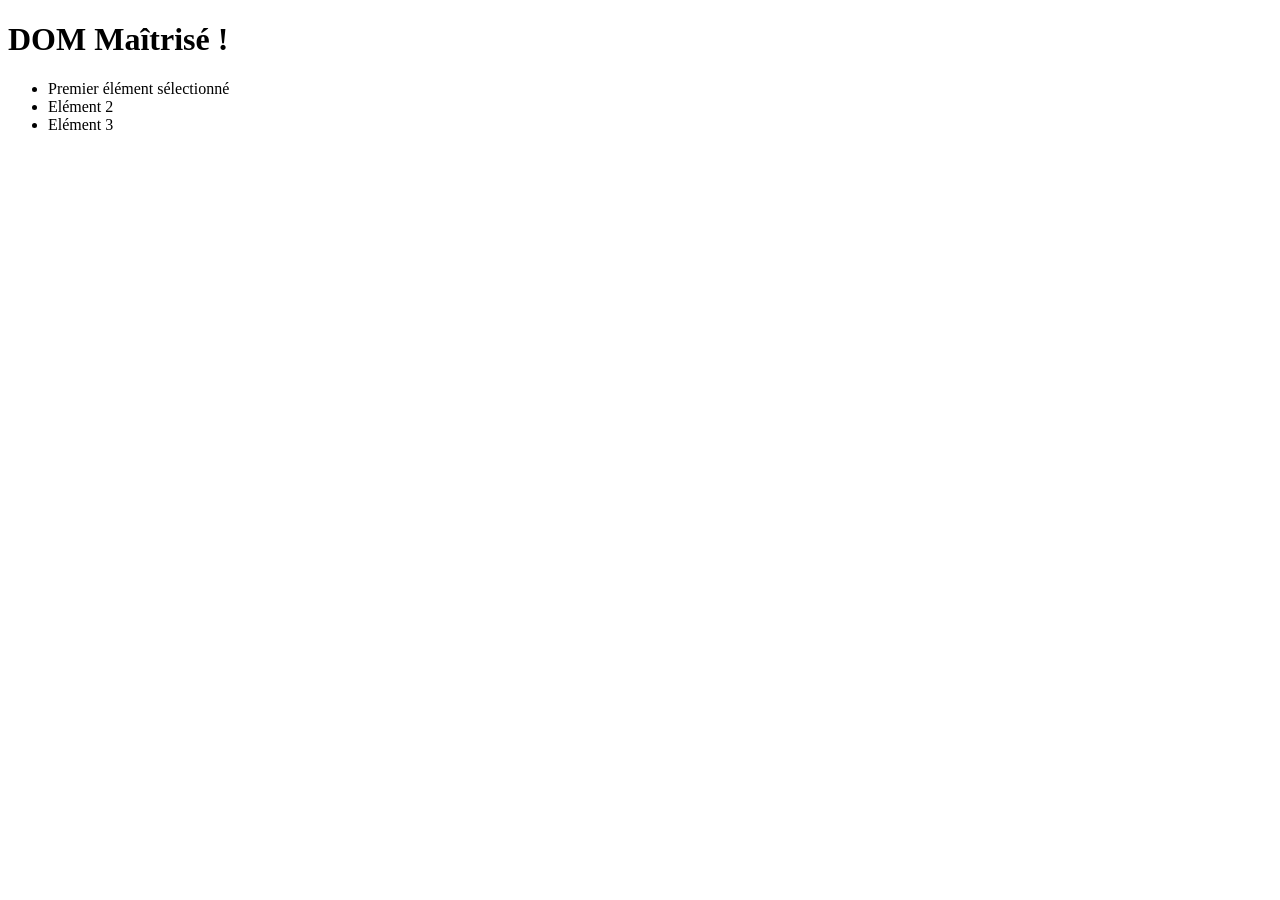
<file: Exercices/DOM/Exo1.html>
<!DOCTYPE html>
<html lang="en">
<head>
    <meta charset="UTF-8">
    <meta name="viewport" content="width=device-width, initial-scale=1.0">
    <title>Exercice 1</title>
</head>
<body>
    <h1 id="titre-principal">Le Titre</h1>
    <ul>
        <li class="item-liste">Elément 1</li>
        <li class="item-liste">Elément 2</li>
        <li class="item-liste">Elément 3</li>
    </ul>

    <script>
        const titre = document.querySelector('#titre-principal');
        titre.textContent ='DOM Maîtrisé !';

        const list1 = document.querySelector('.item-liste');
        list1.textContent = 'Premier élément sélectionné';

        //Bonus 1...........
        const listAll = document.querySelectorAll('.item-liste');
        console.log('Liste de tous les éléments', listAll);
    </script>
</body>
</html>
</file>
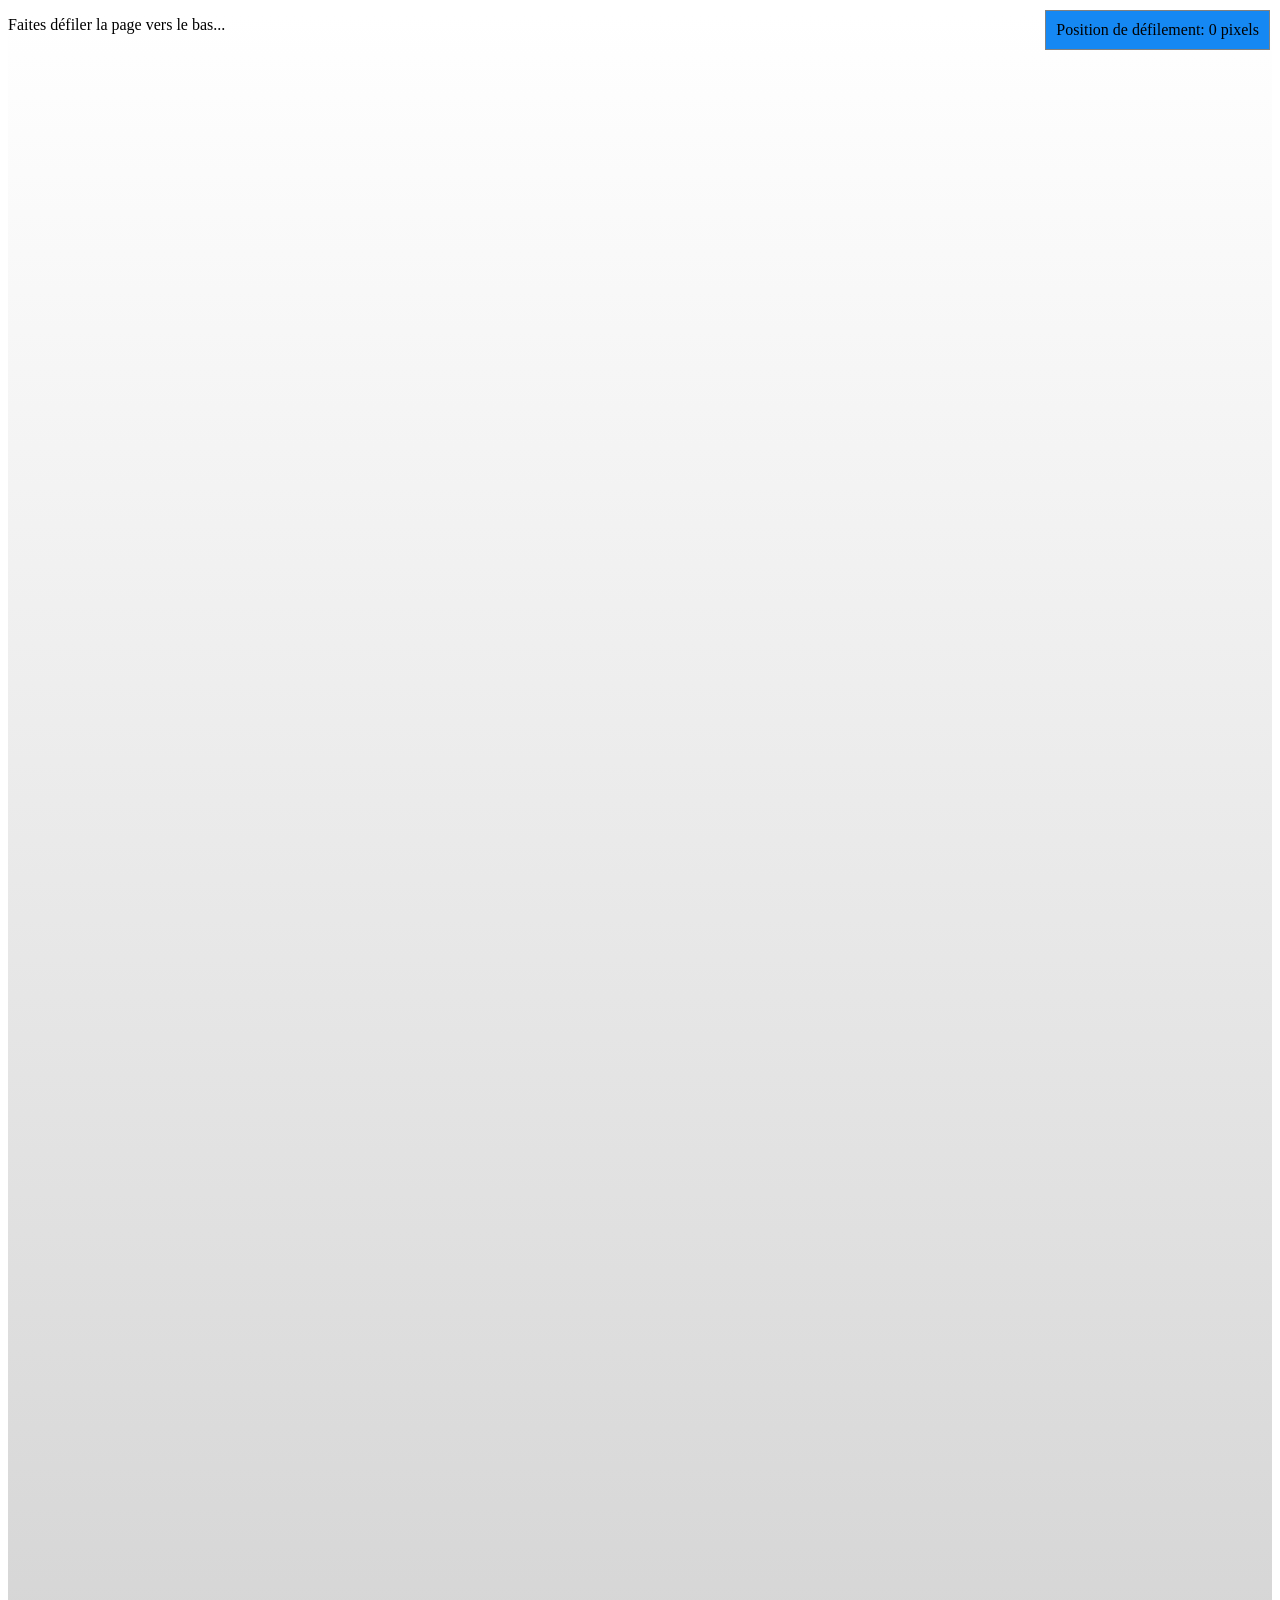
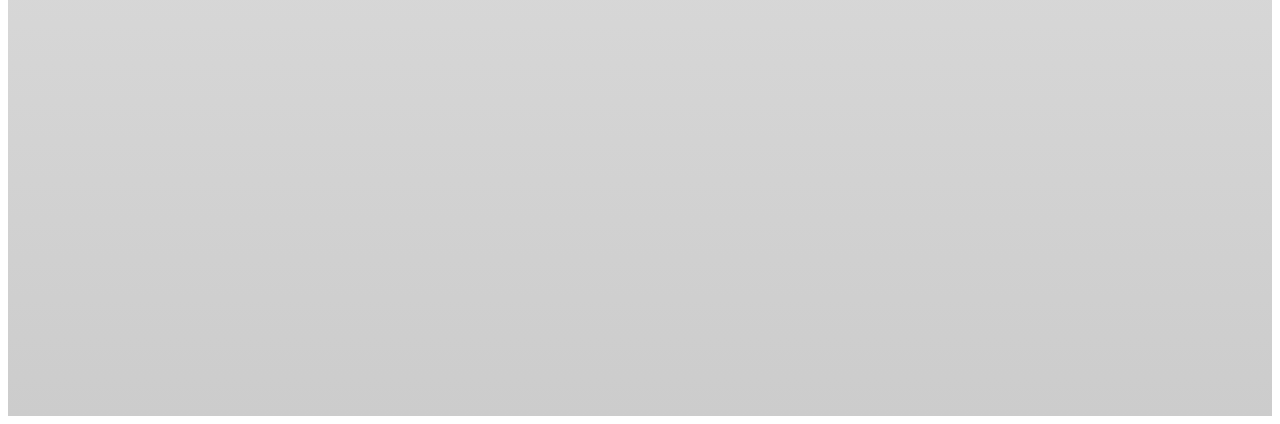
<file: Exercices/DOM/Exo3.html>
<!DOCTYPE html>
<html lang="en">
<head>
    <meta charset="UTF-8">
    <meta name="viewport" content="width=device-width, initial-scale=1.0">
    <title>Exercice 3</title>
</head>
<body>
    <div id="info-scroll" style="position: fixed; top: 10px; right: 10px; background: rgb(21, 136, 243); padding: 10px; border: 1px solid gray;">position de défilement: 0 pixels</div>

    <div style="height: 2000px; background: linear-gradient(to bottom, #fff, #ccc);">
    <p>Faites défiler la page vers le bas...</p>
    </div>

    <script>
        const infoScroll = document.querySelector('#info-scroll');
        window.addEventListener('scroll', () => {
        const position = window.scrollY;
        infoScroll.textContent = `Position de défilement: ${Math.round(position)} pixels`;
        });
        
    </script>
</body>
</html>
</file>
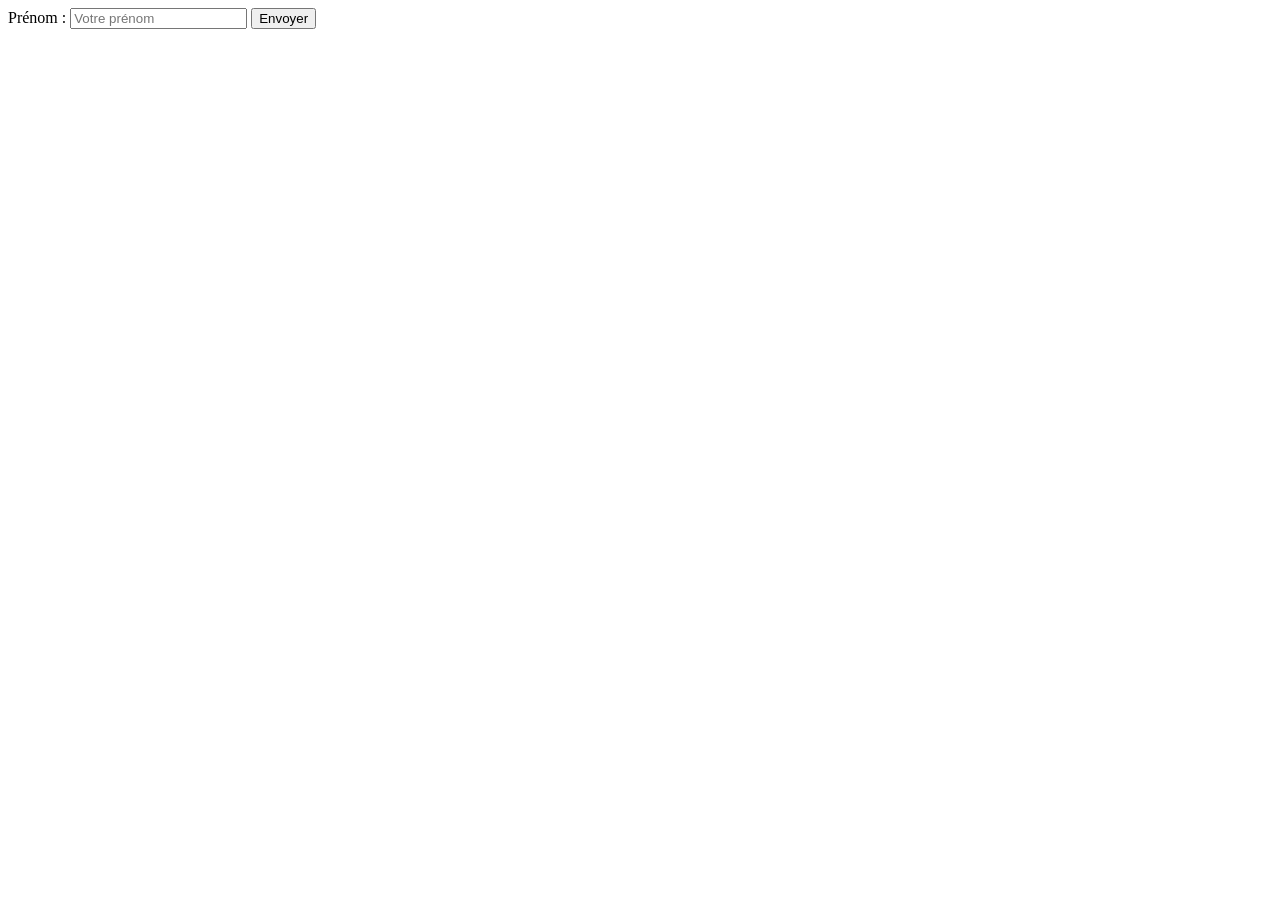
<file: Exercices/DOM/Exo4.html>
<!DOCTYPE html>
<html lang="en">
<head>
    <meta charset="UTF-8">
    <meta name="viewport" content="width=device-width, initial-scale=1.0">
    <title>Exercice 4</title>
</head>
<body>
    <form id="formulaire-contact">
        <label for="prenom">Prénom :</label>
        <input type="text" id="prenom" placeholder="Votre prénom">
        <button type="submit">Envoyer</button>
    </form>

    <script>
        //Partie : Formulaire
        const formulaire = document.querySelector('#formulaire-contact');
        const inputPrenom = document.querySelector('#prenom');

        formulaire.addEventListener('submit', (event) => {
            event.preventDefault();

            if (inputPrenom.value.trim() === "") {
                alert("Le champ prénom est vide !");
            } else {
                console.log("Formulaire validé (mais non envoyé)!");
            }
        });

        // Partie B : Load
        document.addEventListener('DOMContentLoaded', () => {
            console.log("Page entièrement chargée et prête pour le DOM!");
        });

    </script>
</body>
</html>
</file>
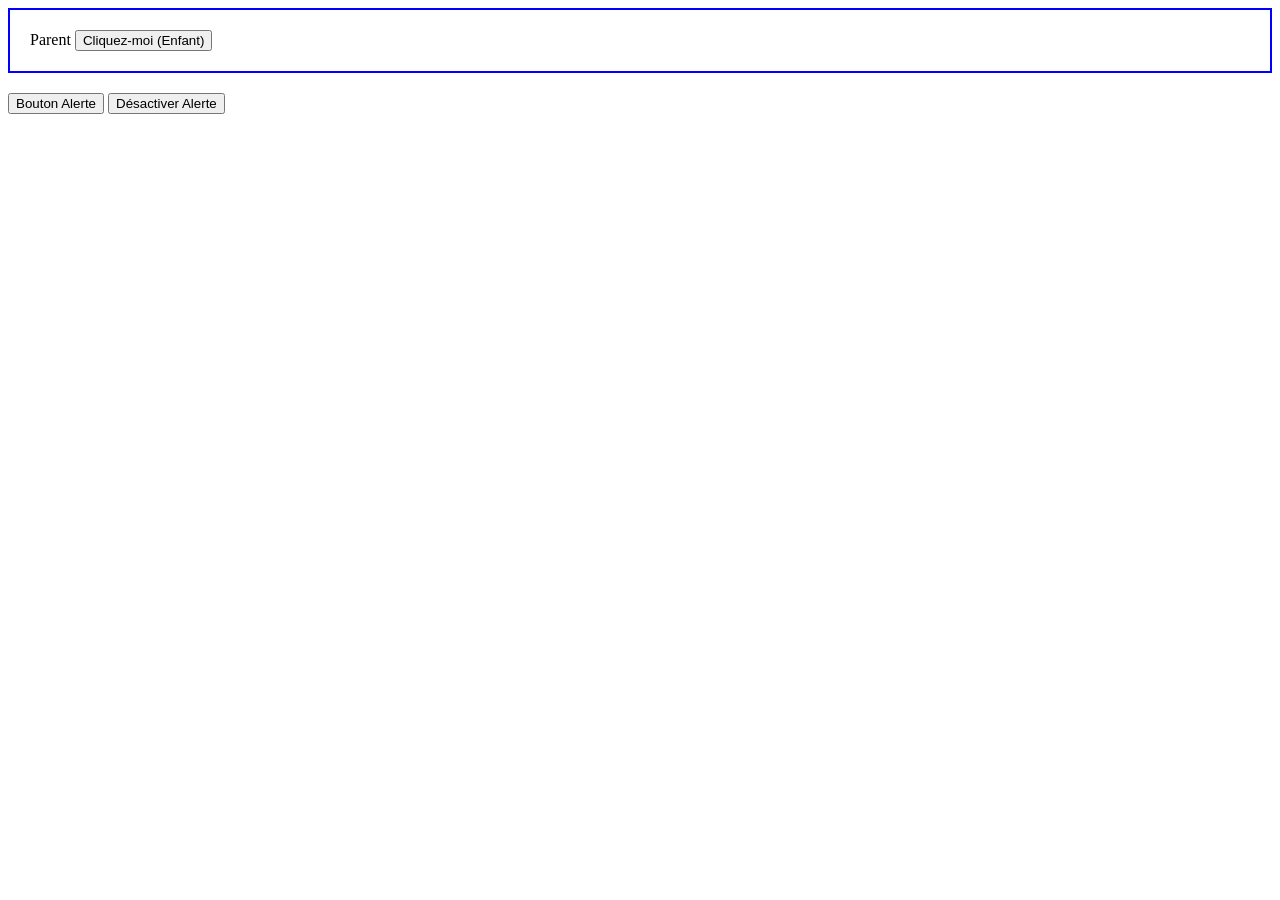
<file: Exercices/DOM/Exo6.html>
<!DOCTYPE html>
<html lang="en">
<head>
    <meta charset="UTF-8">
    <meta name="viewport" content="width=device-width, initial-scale=1.0">
    <title>Exercice 6</title>
</head>
<body>
    <div id="parent" style="padding: 20px; border: 2px solid blue; margin-bottom: 20px;">Parent
        <button id="enfant">Cliquez-moi (Enfant)</button>
    </div>

    <button id="btn-alerte">Bouton Alerte</button>
    <button id="btn-desactiver">Désactiver Alerte</button>

    <script>
        // --- Partie A : Propagation
        const parent = document.querySelector('#parent');
        const enfant = document.querySelector('#enfant');

        
        parent.addEventListener('click', () => {
            console.log("Click sur le Parent");
        });

        enfant.addEventListener('click', (event) => {
            console.log("Click sur l'Enfant");

            event.stopPropagation(); 
        });

        // --- Partie B : Suppression
        const btnAlerte = document.querySelector('#btn-alerte');
        const btnDesactiver = document.querySelector('#btn-desactiver');

        function alerteMessage() {
            alert("Alerte !");
        }
        btnAlerte.addEventListener('click', alerteMessage);

        btnDesactiver.addEventListener('click', () => {
            btnAlerte.removeEventListener('click', alerteMessage);
            console.log("L'alerte a été désactivée.");
        });

    </script>
</body>
</html>
</file>
<file: styles.css>
/* Reset */
* {
  margin: 0;
  padding: 0;
  box-sizing: border-box;
}

body {
  font-family: 'Arial', sans-serif;
  line-height: 1.5;
  color: #000;
  background: #f0f9ff;
}

a {
  text-decoration: none;
  color: #098237;
  transition: color 0.3s ease;
}
a:hover,
a:focus {
  color: #026f2c;
  outline: none;
}

/* Header */
.header {
  display: flex;
  align-items: center;
  justify-content: center;
  padding: 20px 15px;
  background: white;
  box-shadow: 0 2px 4px rgb(0 0 0 / 0.1);
  position: relative;
}

.header > img.logo {
  position: absolute;
  left: 15px;
  height: 50px;
  width: auto;
  top: 50%;
  transform: translateY(-50%);
}

nav.nav {
  display: flex;
  gap: 1.5rem;
  font-weight: 600;
  font-size: 0.8rem;
  text-transform: uppercase;
}
nav.nav a {
  color: #098237;
}
nav.nav a:hover {
  color: #026f2c;
}

/* Hamburger menu button */
.hamburger {
  display: none;
  position: absolute;
  right: 15px;
  background: none;
  border: none;
  font-size: 28px;
  cursor: pointer;
  color: #098237;
  z-index: 110;
}

/* Hero */
.hero {
  position: relative;
  background: url('Images/Accueil.jpg') no-repeat center/cover;
  height: 560px;
  display: flex;
  align-items: center;
  justify-content: center;
  padding: 0 20px;
  text-align: center;
  color: white;
  overflow: hidden;
}

/* Overlay black transparent for legibility */
.hero::before {
  content: "";
  position: absolute;
  inset: 0;
  background-color: rgba(0, 0, 0, 0.45);
  z-index: 1;
}

.hero h1 {
  font-family: 'Georgia', serif;
  font-weight: 600;
  font-size: 30px;
  max-width: 720px;
  z-index: 2;
  line-height: 1.3;
  position: relative;
}

.hero span.red {
  color: #dd2525;
}

.hero span.yellow {
  color: #e9ca0a;
}

.hero span.green {
  color: #009b3a;
}

/* Contact icons on hero */
.contact-icons {
  position: absolute;
  top: 50%;
  right: 10px;
  transform: translateY(-50%);
  display: flex;
  flex-direction: column;
  gap: 18px;
  z-index: 3;
}

.contact-icons a {
  background-color: rgba(9, 130, 55, 0.9);
  width: 48px;
  height: 48px;
  border-radius: 50%;
  display: flex;
  justify-content: center;
  align-items: center;
  box-shadow: 0 2px 5px rgba(0, 0, 0, 0.3);
  transition: background-color 0.3s ease, transform 0.3s ease;
  color: white;
  font-size: 22px;
}

.contact-icons a:hover {
  background-color: rgba(2, 111, 44, 1);
  transform: scale(1.1);
}

/* Bouton WhatsApp */
.whatsapp-button {
  position: fixed;
  bottom: 80px;
  right: 20px;
  background: #25d366;
  border-radius: 50%;
  width: 48px;
  height: 48px;
  display: flex;
  justify-content: center;
  align-items: center;
  box-shadow: 0 2px 5px rgba(0, 0, 0, 0.3);
  cursor: pointer;
  z-index: 100;
  transition: background-color 0.3s ease, transform 0.3s ease;
}
.whatsapp-button:hover {
  background-color: #0f9d58;
  transform: scale(1.1);
}
.whatsapp-button svg {
  fill: white;
  width: 24px;
  height: 24px;
}

/* Section Nouvelles et Evenements */
.news-section {
  padding: 20px 25px 40px;
  background: #fff;
}

.news-section h2 {
  font-weight: 700;
  font-size: 1.6rem;
  margin-bottom: 25px;
  text-align: center;
  color: #098237;
}

.news-cards {
  display: grid;
  gap: 20px;
  grid-template-columns: repeat(auto-fill, minmax(260px, 1fr));
}

.news-card {
  background: #f9f9f9;
  border-radius: 8px;
  padding: 15px 20px;
  box-shadow: 0 2px 4px rgb(0 0 0 / 0.07);
  transition: box-shadow 0.3s ease, transform 0.3s ease;
}

.news-card:hover,
.news-card:focus-within {
  box-shadow: 0 8px 20px rgba(0, 0, 0, 0.15);
  transform: translateY(-5px);
}

.news-card img {
  max-width: 100%;
  height: auto;
  border-radius: 6px;
  margin-bottom: 12px;
}

.news-card h3 {
  font-size: 1rem;
  font-weight: 600;
  margin-bottom: 10px;
  color: #098237;
}

.news-card p {
  font-size: 0.88rem;
  color: #444;
  margin-bottom: 12px;
  min-height: 78px;
}

.news-card button {
  background: #098237;
  color: white;
  border: none;
  border-radius: 18px;
  padding: 7px 18px;
  cursor: pointer;
  font-weight: bold;
  font-size: 0.85rem;
  transition: background 0.3s ease, box-shadow 0.3s ease;
}
.news-card button:hover,
.news-card button:focus {
  background: #0b5f1a;
  box-shadow: 0 4px 10px rgba(0, 0, 0, 0.2);
}

/* Section L'entreprise (company-section) */
.company-section {
  padding: 10px 25px 40px;
  background: #fff;
}

.company-row {
  display: flex;
  flex-wrap: wrap;
  gap: 20px;
  align-items: flex-start;
}

/* Left column with 3 superposed pics responsive */
.company-images {
  position: relative;
  max-width: 360px;
  flex: 1 1 360px;
  min-width: 280px;
  height: 460px;
}

.company-images img {
  border-radius: 8px;
  object-fit: cover;
  position: absolute;
  width: 320px;
  height: 200px;
  box-shadow: 0 8px 15px rgba(0, 0, 0, 0.15);
  transition: transform 0.3s ease;
  cursor: pointer;
}

.company-images img:nth-child(1) {
  top: 0;
  left: 0;
  z-index: 3;
}

.company-images img:nth-child(2) {
  top: 140px;
  left: 35px;
  z-index: 2;
}

.company-images img:nth-child(3) {
  top: 280px;
  left: 70px;
  z-index: 1;
}

/* Hover effects: scale and rise */
.company-images img:hover,
.company-images img:focus {
  transform: scale(1.07);
  z-index: 5 !important;
  outline: none;
}

/* Text column */
.company-text {
  flex: 2 1 600px;
  min-width: 280px;
}

.company-text h2 {
  font-size: 1.6rem;
  font-weight: 700;
  margin-bottom: 12px;
  color: #098237;
}

.company-text p {
  margin-bottom: 15px;
  font-size: 0.95rem;
  color: #222;
}

.company-text strong {
  color: #098237;
}

.company-text a {
  color: #098237;
  font-weight: 700;
  text-decoration: underline;
  transition: color 0.3s ease;
}

.company-text a:hover,
.company-text a:focus {
  color: #026f2c;
}

/* Vision & Mission section */
.vision-mission-section {
  padding: 15px 25px 40px;
  background: white;
}

.vision-mission-nav {
  text-align: center;
  font-weight: 600;
  font-size: 1rem;
  margin-bottom: 12px;
}

.vision-mission-nav span {
  margin: 0 8px;
  color: #098237;
  cursor: pointer;
  user-select: none;
  transition: color 0.3s ease, font-size 0.3s ease;
}

.vision-mission-nav span:hover,
.vision-mission-nav span:focus {
  color: #026f2c;
  font-size: 1.1rem;
  outline-offset: 3px;
  outline-color: #026f2c;
  outline-style: solid;
  outline-width: 2px;
}

.vision-mission-title {
  text-align: center;
  font-size: 1.6rem;
  font-weight: 700;
  margin-bottom: 25px;
  color: #000;
}

.icons-grid {
  max-width: 960px;
  margin: 0 auto;
  display: grid;
  grid-template-columns: repeat(auto-fill, minmax(250px, 1fr));
  gap: 25px;
}

.icon-box {
  border: 1px solid #bfc9d8;
  border-radius: 12px;
  padding: 15px 20px;
  background: #f9fafc;
  text-align: center;
  cursor: default;
  transition: box-shadow 0.3s ease, background-color 0.3s ease, transform 0.3s ease;
}

.icon-box:hover,
.icon-box:focus-within {
  background-color: #e6f2e9;
  box-shadow: 0 8px 20px rgba(0, 111, 44, 0.3);
  transform: translateY(-5px);
  outline: none;
}

.icon-box svg {
  fill: #026f2c;
  width: 36px;
  height: 36px;
  margin-bottom: 12px;
}

.icon-box h3 {
  font-weight: 700;
  font-size: 1.1rem;
  color: #026f2c;
  margin-bottom: 8px;
}

.icon-box p {
  font-size: 0.9rem;
  color: #555;
}

/* Nos Partenaires */
.partners-section {
  padding: 20px 25px;
  text-align: center;
  background: white;
}

.partners-title {
  font-weight: 700;
  font-size: 1.4rem;
  margin-bottom: 20px;
  color: #098237;
}

.partners-section img {
  transition: transform 0.3s ease, box-shadow 0.3s ease;
  cursor: pointer;
  max-width: 200px;
  height: auto;
}

.partners-section img:hover,
.partners-section img:focus {
  transform: scale(1.05);
  box-shadow: 0 8px 20px rgba(0, 0, 0, 0.15);
  outline: none;
}

/* Footer */
footer {
  background: #eafff0;
  color: #19955b;
  font-size: 1rem;
  padding-top: 25px;
}
.footer-content {
  max-width: 960px;
  margin: 0 auto;
  padding: 0 20px;
  display: flex;
  justify-content: flex-start;
  gap: 40px;
  flex-wrap: wrap;
}
.footer-column {
  flex: 1 1 250px;
  min-width: 180px;
}
.footer-column h3 {
  font-weight: 700;
  margin-bottom: 12px;
  color: #0f8a65;
}
.footer-link,
.footer-text {
  color: #438a7d;
  margin-bottom: 8px;
  display: block;
}
.footer-link:hover {
  color: #005239;
}
.footer-logo-social {
  display: flex;
  flex-direction: column;
  gap: 10px;
  flex: 1 1 160px;
  min-width: 160px;
}
.footer-logo-social img {
  max-width: 140px;
  height: auto;
  cursor: default;
}
.footer-logo-social .footer-contact-icons {
  display: flex;
  gap: 10px;
}
.footer-logo-social .footer-contact-icons a {
  width: 32px;
  height: 32px;
  background-color: #098237;
  display: flex;
  justify-content: center;
  align-items: center;
  border-radius: 50%;
  color: white;
  font-size: 18px;
  transition: background-color 0.3s ease;
}
.footer-logo-social .footer-contact-icons a:hover {
  background-color: #026f2c;
}
.footer-bottom {
  border-top: 1px solid #c7dec7;
  margin-top: 15px;
  padding: 15px 20px;
  max-width: 960px;
  margin-left: auto;
  margin-right: auto;
  display: flex;
  flex-wrap: wrap;
  justify-content: center;
  align-items: center;
  gap: 10px;
  font-size: 0.9rem;
  color: #438a7d;
  text-align: center;
}

/* Ansuten+ page specific */
.container {
  max-width: 1080px;
  margin: 40px auto 80px;
  padding: 0 15px;
}
h1.page-title {
  color: #098237;
  font-weight: 700;
  font-size: 2rem;
  margin-bottom: 20px;
  border-bottom: 3px solid #098237;
  padding-bottom: 8px;
}
/* Filter buttons */
.filters {
  display: flex;
  flex-wrap: wrap;
  gap: 15px;
  margin-bottom: 30px;
}
.filter-btn {
  background: #e5f5e7;
  border: 2px solid transparent;
  border-radius: 25px;
  padding: 7px 20px;
  font-weight: 600;
  cursor: pointer;
  color: #098237;
  user-select: none;
  transition: all 0.3s ease;
}
.filter-btn.active,
.filter-btn:hover,
.filter-btn:focus {
  background: #098237;
  color: white;
  outline: none;
  border-color: #045d11;
}
/* Photo grid */
.photo-grid {
  display: grid;
  grid-template-columns: repeat(auto-fill, minmax(160px, 1fr));
  gap: 20px;
}
.photo-grid img {
  width: 100%;
  border-radius: 8px;
  box-shadow: 0 4px 10px rgba(0, 0, 0, 0.12);
  cursor: pointer;
  transition: transform 0.3s ease, box-shadow 0.3s ease;
}
.photo-grid img:hover,
.photo-grid img:focus {
  transform: scale(1.05);
  box-shadow: 0 8px 20px rgba(0, 0, 0, 0.25);
  outline: none;
}

/* Actualité page specific */
main.container {
  max-width: 720px;
  margin: 40px auto 80px;
  padding: 0 15px;
  background: white;
  border-radius: 8px;
  box-shadow: 0 5px 15px rgba(0, 0, 0, 0.1);
}
h1.article-title {
  font-size: 2rem;
  font-weight: 700;
  color: #098237;
  margin-bottom: 20px;
}
article img.featured-image {
  width: 100%;
  border-radius: 10px;
  margin-bottom: 25px;
  box-shadow: 0 4px 12px rgba(0, 0, 0, 0.1);
}
article p {
  font-size: 1rem;
  color: #333;
  margin-bottom: 1.2rem;
}
/* Resources section at bottom article */
.resources {
  display: flex;
  flex-wrap: wrap;
  gap: 15px;
  margin-top: 40px;
  justify-content: center;
}
.resource-img {
  width: 180px;
  border-radius: 8px;
  box-shadow: 0 4px 10px rgba(0, 0, 0, 0.1);
  cursor: pointer;
  transition: transform 0.3s ease, box-shadow 0.3s ease;
}
.resource-img:hover,
.resource-img:focus {
  transform: scale(1.05);
  box-shadow: 0 10px 20px rgba(0, 0, 0, 0.2);
  outline: none;
}
/* Responsive adjustments */
@media (max-width: 740px) {
  .header {
    flex-direction: column;
    justify-content: flex-start;
    height: auto;
    padding: 5px 10px;
  }
  .header > img.logo {
    position: static;
    margin-bottom: 10px;
    transform: none;
  }
  nav.nav {
    flex-direction: column;
    gap: 12px;
    order: 2;
    display: none;
  }
  nav.nav.collapsed {
    display: flex;
  }
  .hamburger {
    display: block;
  }
  .filters {
    justify-content: center;
    gap: 12px;
  }
  .contact-icons {
    flex-direction: row;
    bottom: 15px !important;
    top: auto !important;
    right: 50% !important;
    transform: translateX(50%) !important;
    gap: 12px !important;
    background-color: rgba(0, 0, 0, 0.3) !important;
    padding: 8px 12px !important;
    border-radius: 40px !important;
  }
  .contact-icons a {
    width: 40px !important;
    height: 40px !important;
    font-size: 20px !important;
  }
  .company-images {
    position: relative;
    width: 100%;
    height: auto;
    min-height: auto;
    max-width: none;
    display: flex;
    justify-content: center;
    gap: 12px;
    height: auto;
  }
  .company-images img {
    position: relative !important;
    width: 30%;
    height: auto;
    box-shadow: 0 4px 10px rgba(0, 0, 0, 0.12);
    top: auto !important;
    left: auto !important;
    border-radius: 8px;
    transform: none !important;
    z-index: auto !important;
    transition: none !important;
    cursor: pointer;
  }
  .company-text {
    flex: unset;
    width: 100%;
  }
  .footer-content,
  .footer-logo-social {
    flex-direction: column;
    gap: 15px;
  }
  .footer-bottom {
    font-size: 0.8rem;
  }
  .resources {
    justify-content: center;
  }
  .resource-img {
    width: 45%;
    margin-bottom: 15px;
  }
}
</file>
